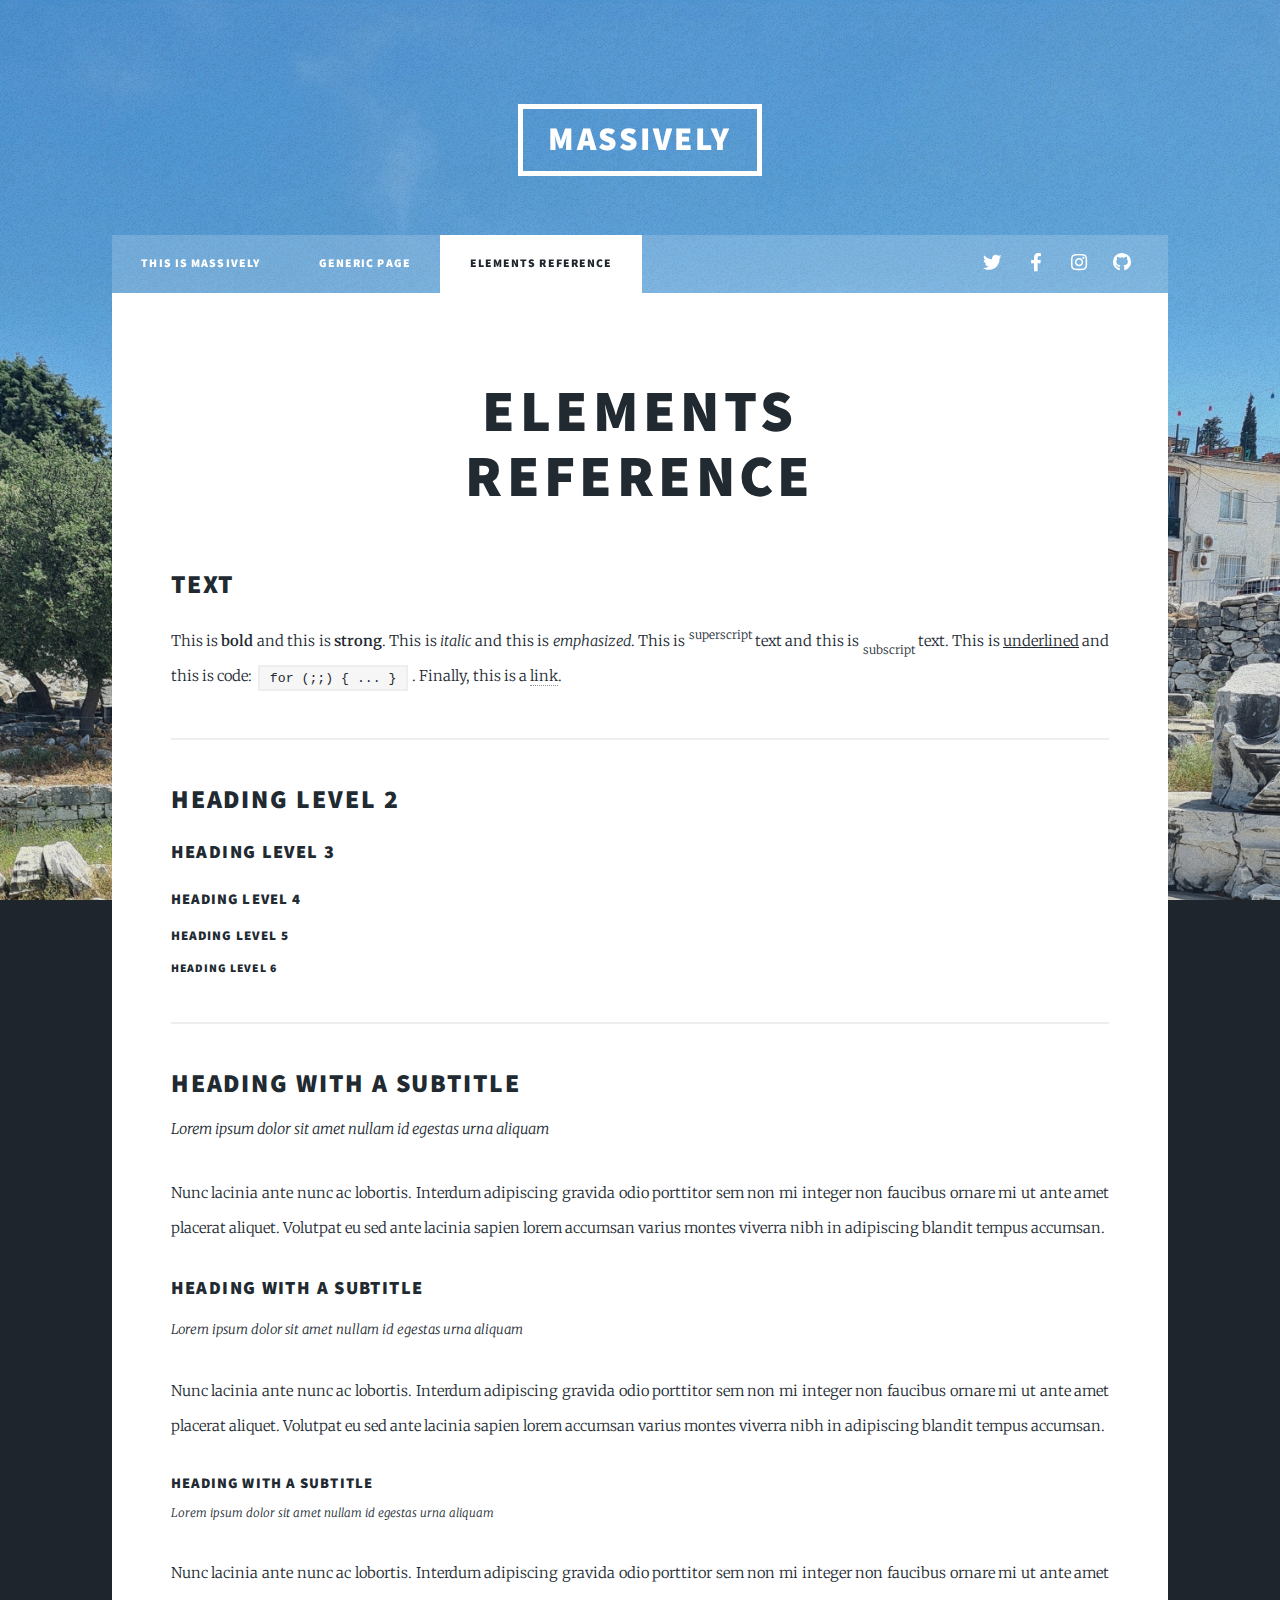
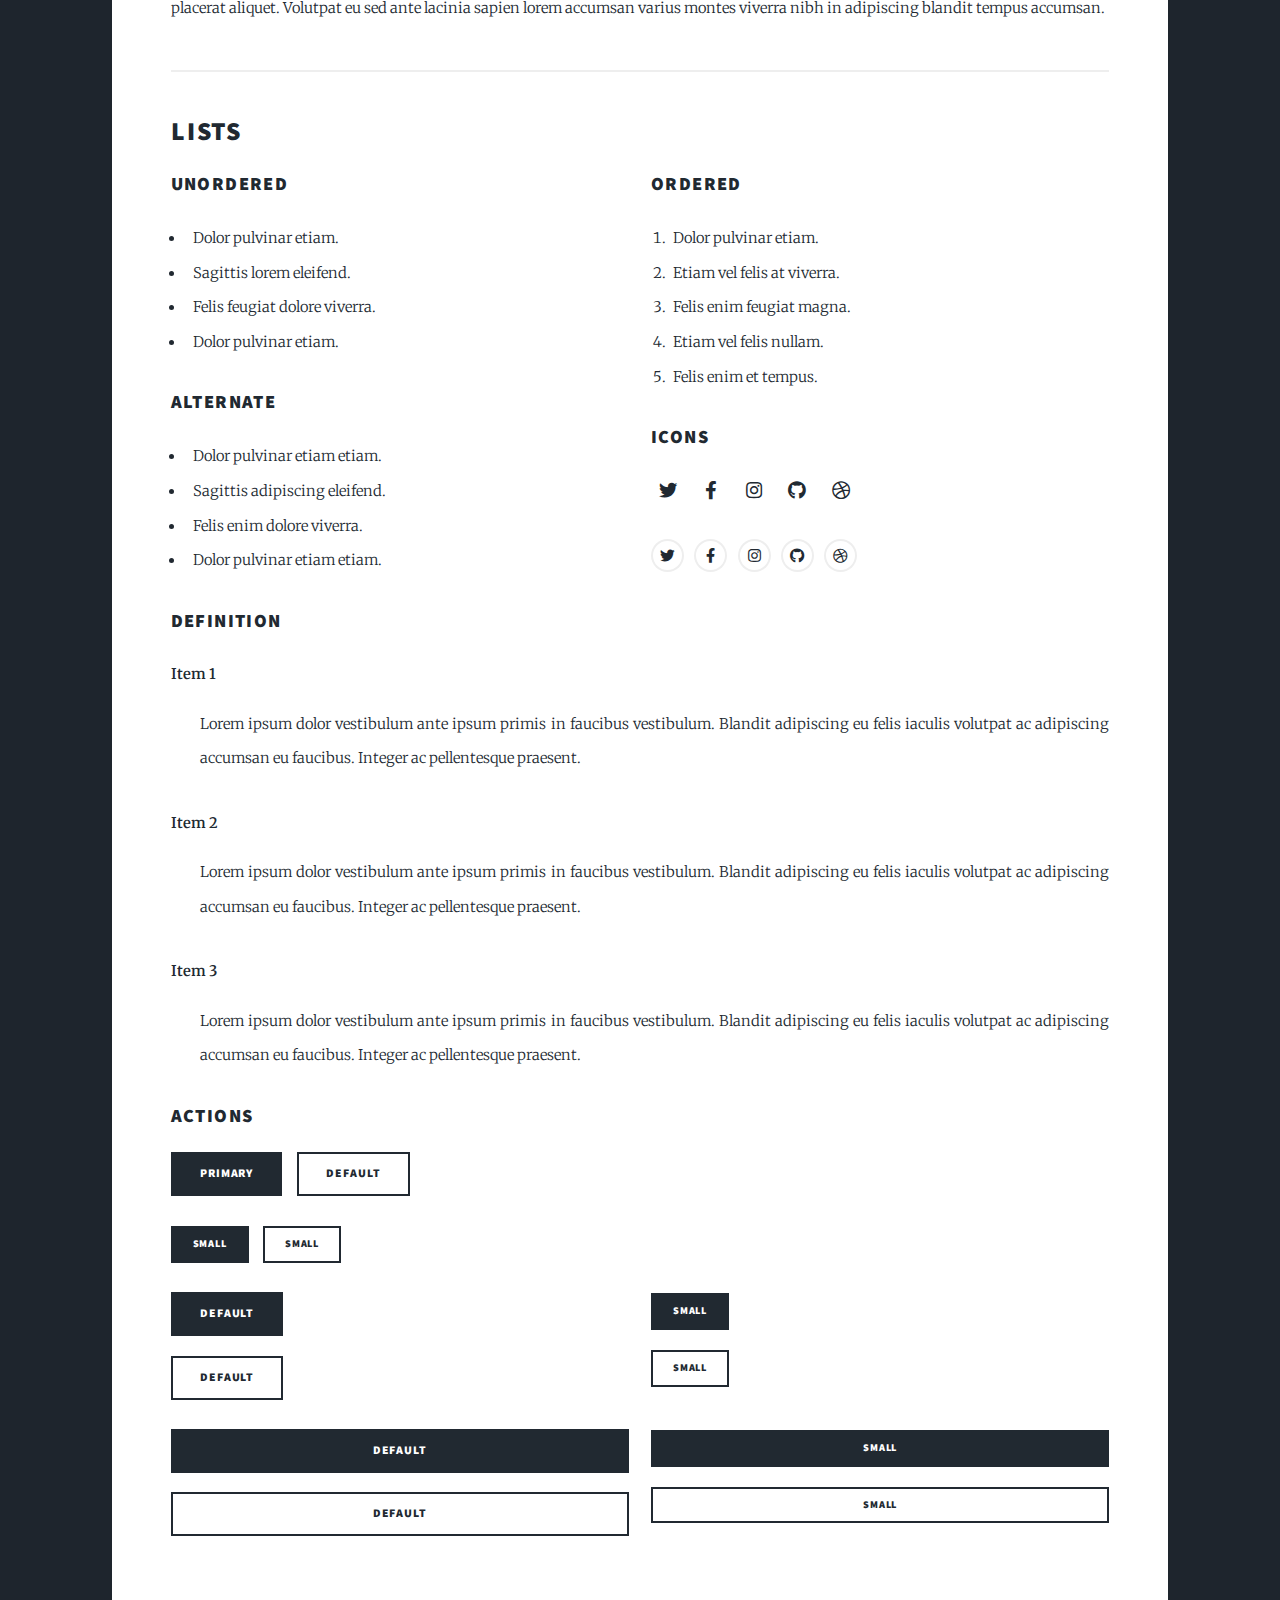
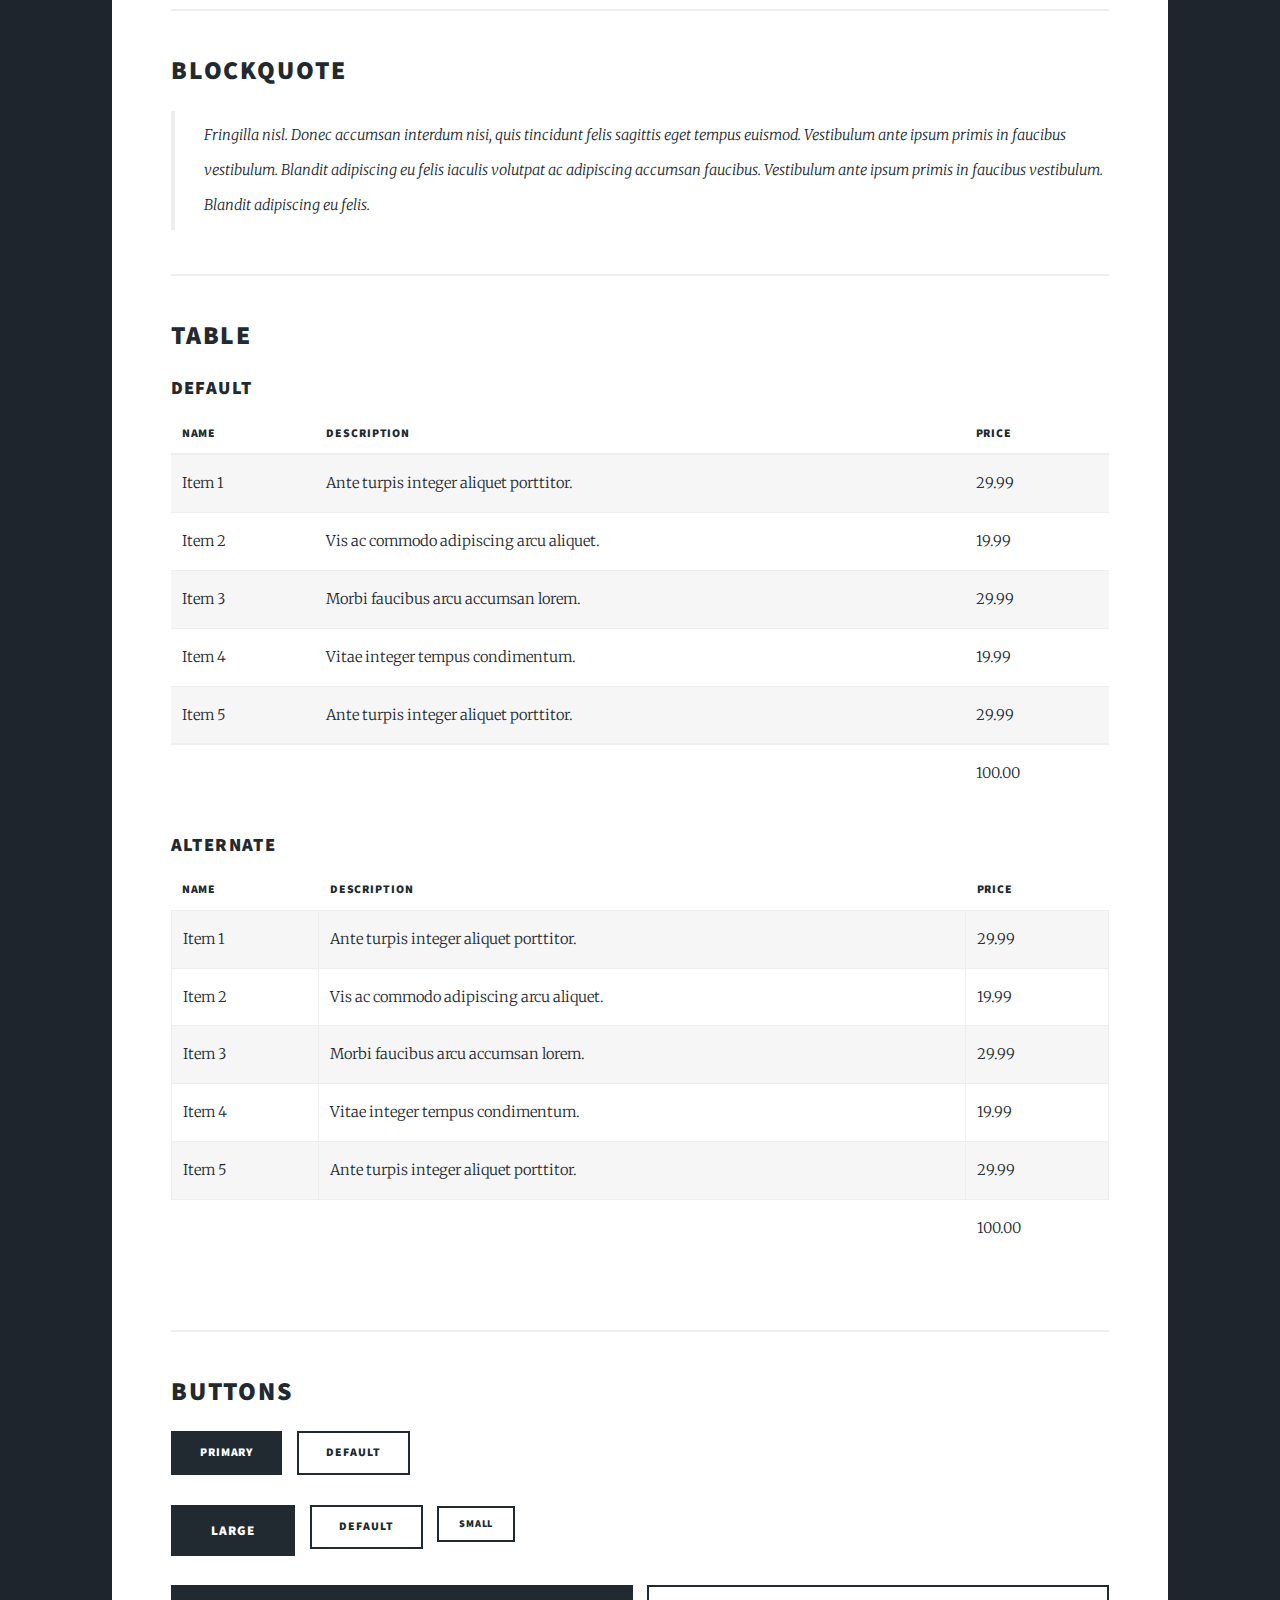
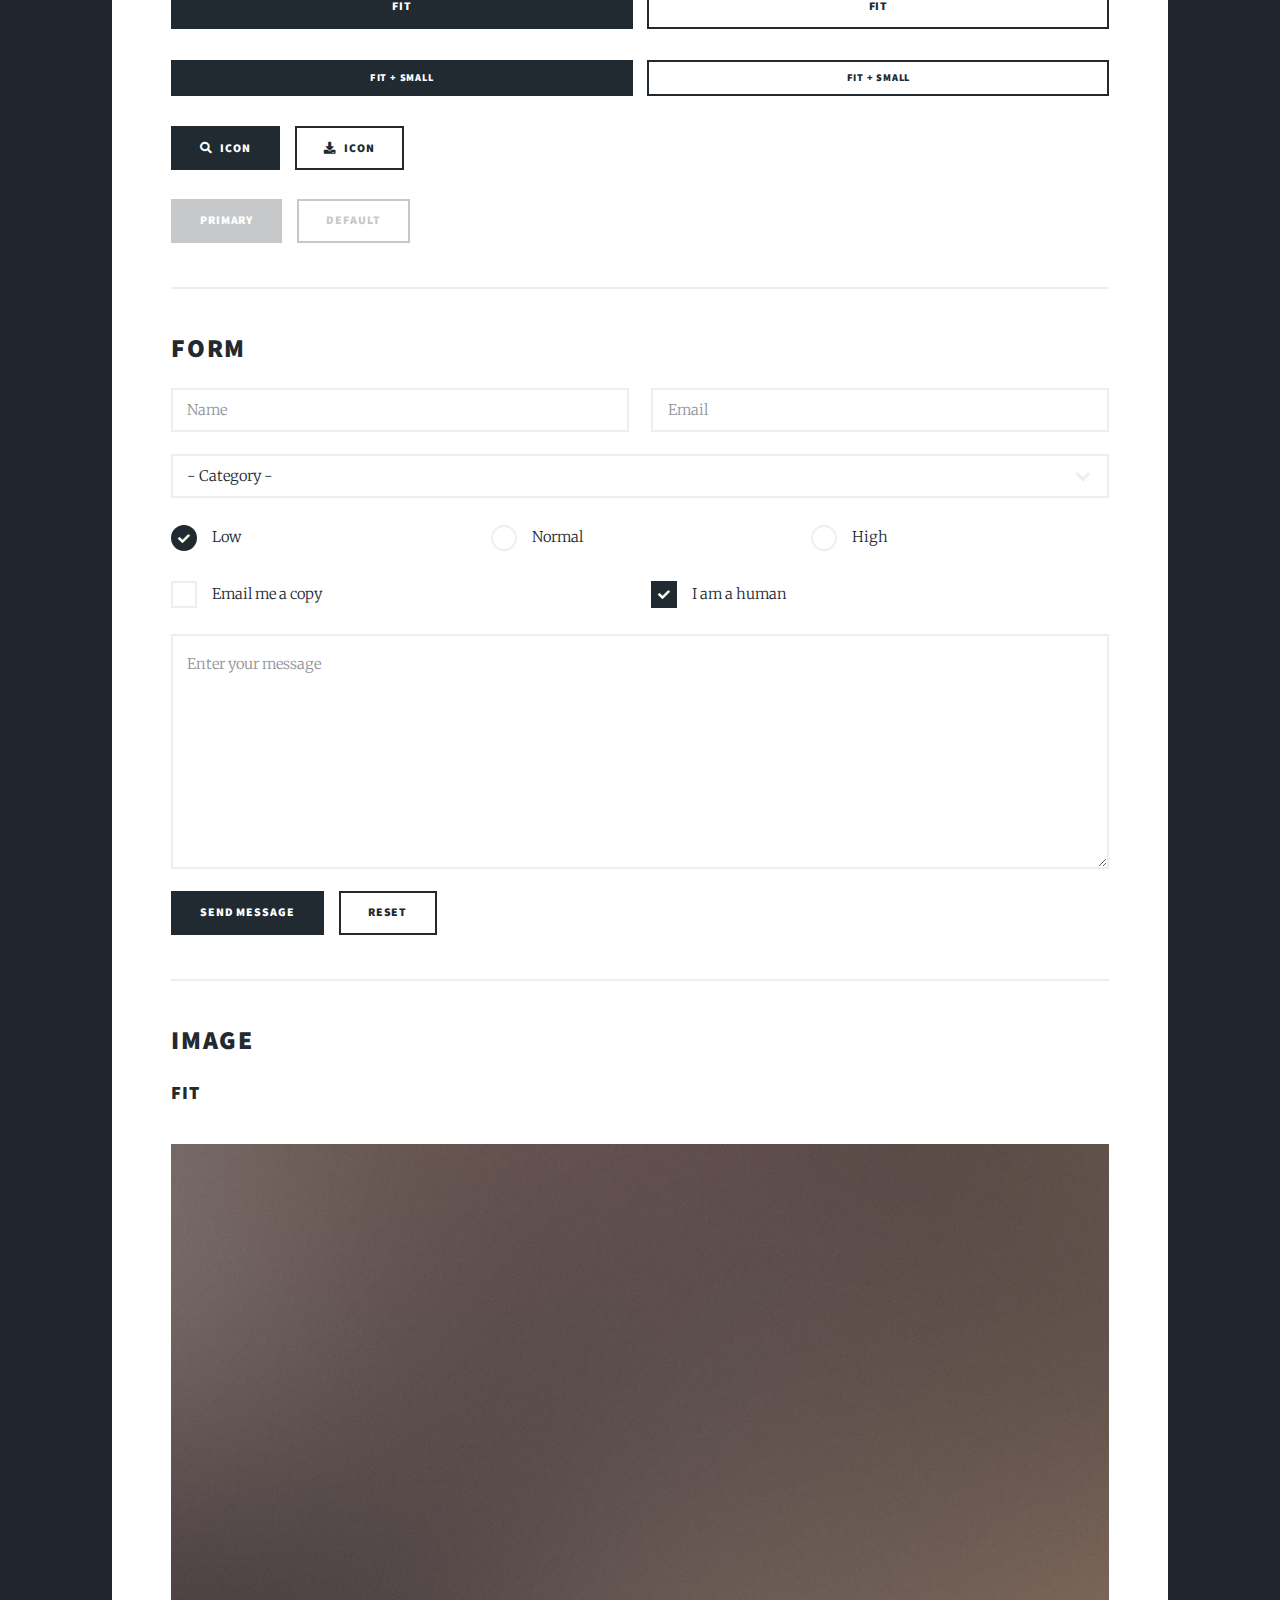
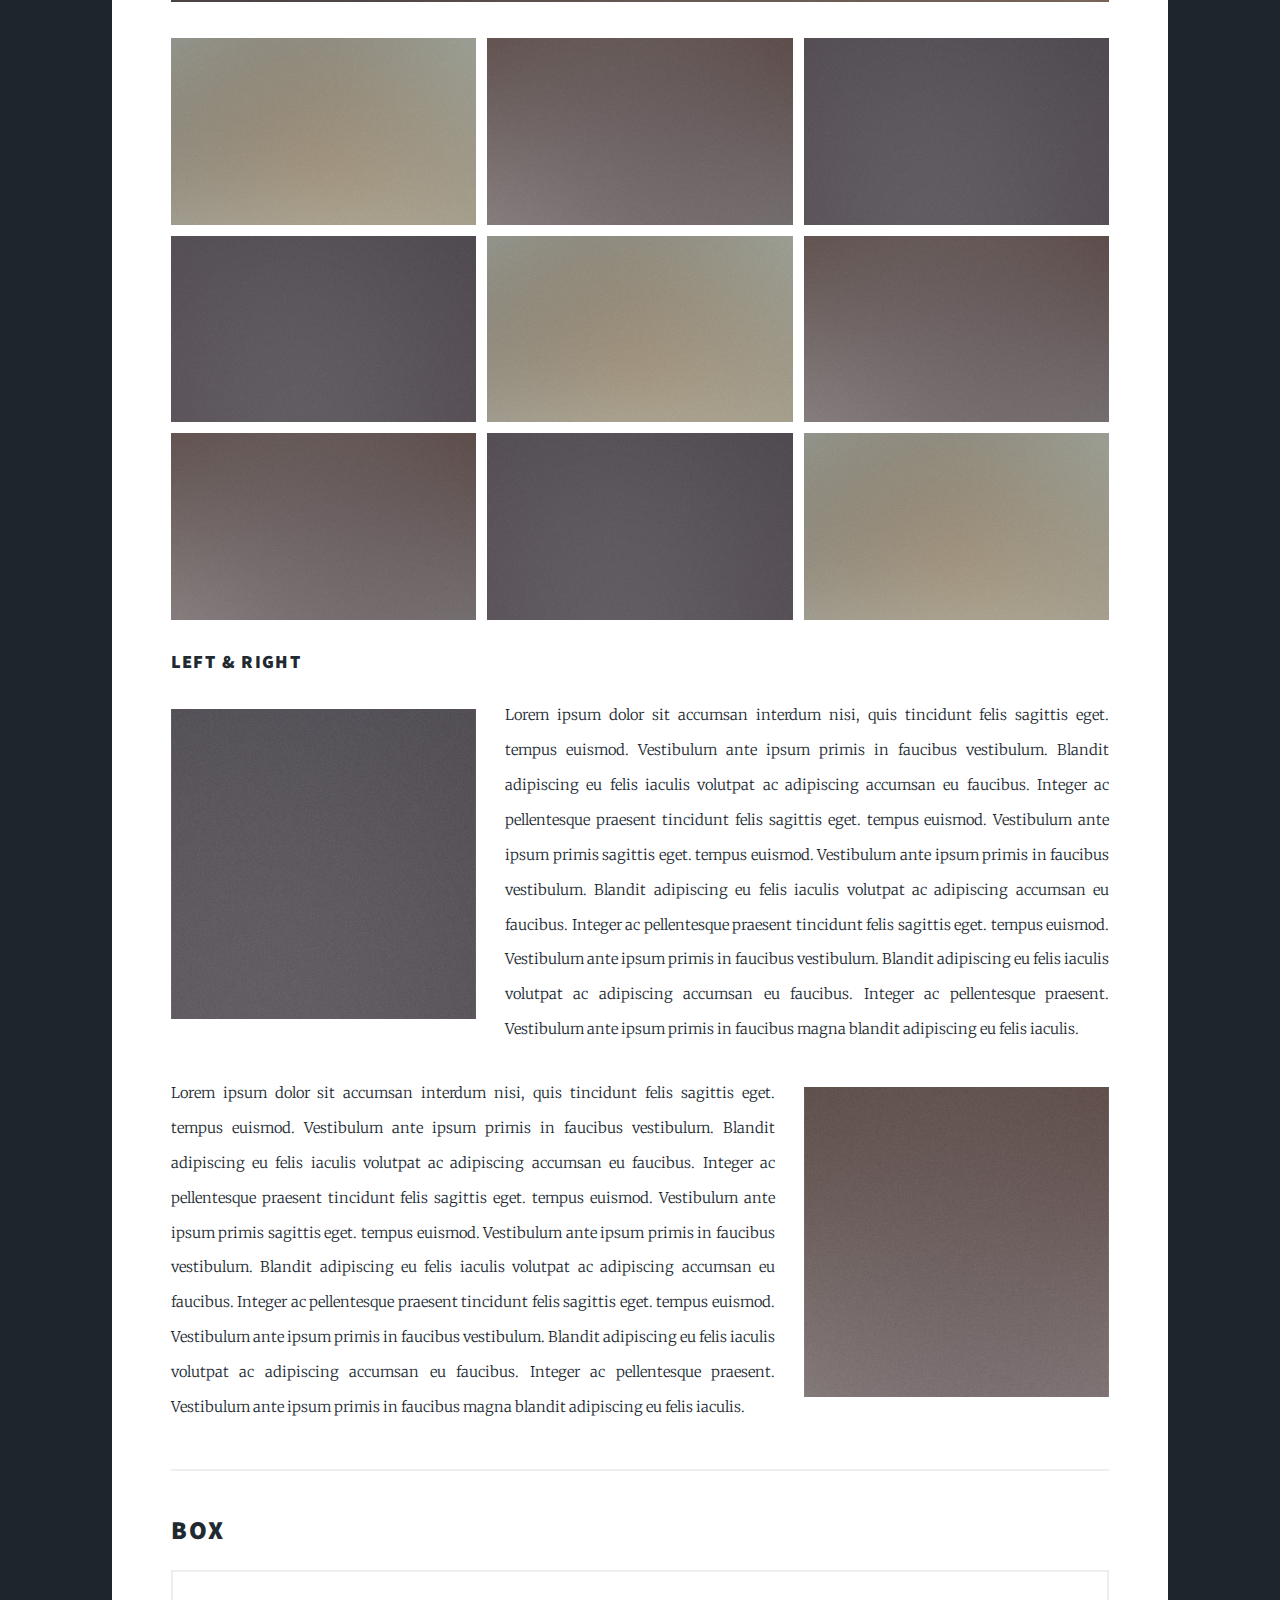
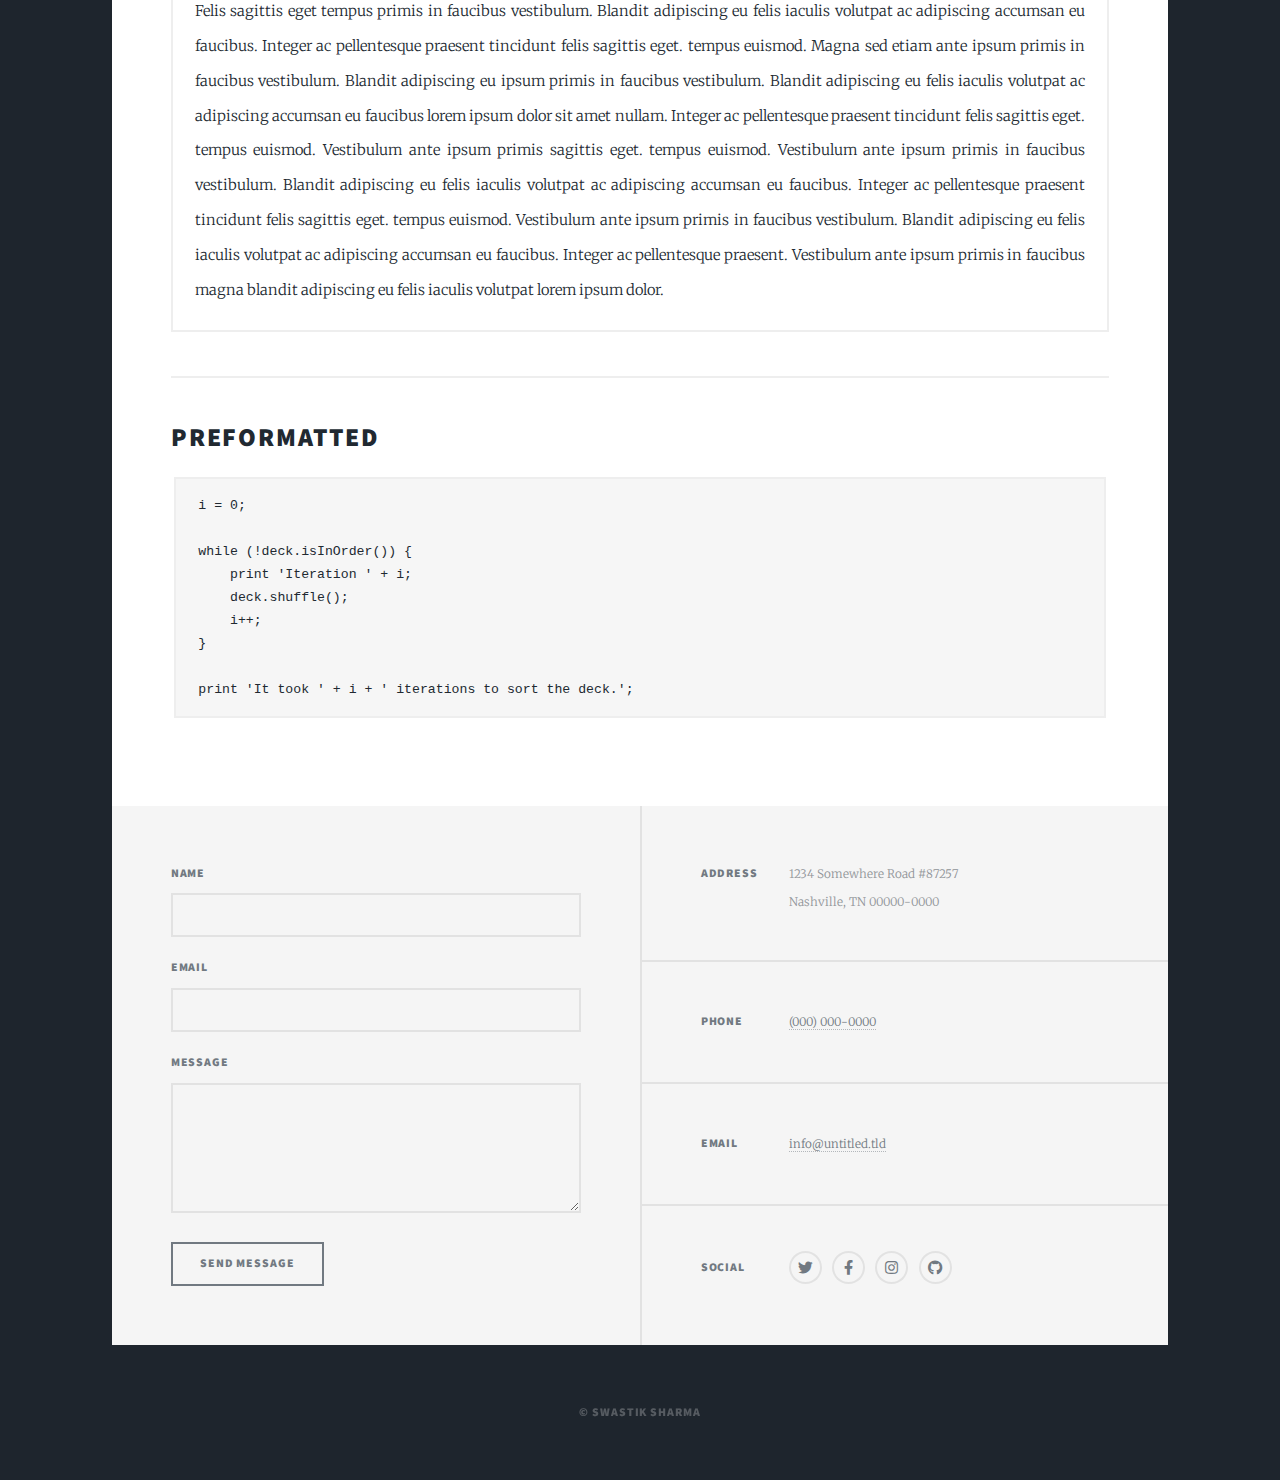
<file: elements.html>
<!DOCTYPE HTML>
<!--
	
-->
<html>
	<head>
		<title>Elements Reference - Massively by HTML5 UP</title>
		<meta charset="utf-8" />
		<meta name="viewport" content="width=device-width, initial-scale=1, user-scalable=no" />
		<link rel="stylesheet" href="assets/css/main.css" />
		<noscript><link rel="stylesheet" href="assets/css/noscript.css" /></noscript>
	</head>
	<body class="is-preload">

		<!-- Wrapper -->
			<div id="wrapper">

				<!-- Header -->
					<header id="header">
						<a href="index.html" class="logo">Massively</a>
					</header>

				<!-- Nav -->
					<nav id="nav">
						<ul class="links">
							<li><a href="index.html">This is Massively</a></li>
							<li><a href="generic.html">Generic Page</a></li>
							<li class="active"><a href="elements.html">Elements Reference</a></li>
						</ul>
						<ul class="icons">
							<li><a href="#" class="icon brands fa-twitter"><span class="label">Twitter</span></a></li>
							<li><a href="#" class="icon brands fa-facebook-f"><span class="label">Facebook</span></a></li>
							<li><a href="#" class="icon brands fa-instagram"><span class="label">Instagram</span></a></li>
							<li><a href="#" class="icon brands fa-github"><span class="label">GitHub</span></a></li>
						</ul>
					</nav>

				<!-- Main -->
					<div id="main">

						<!-- Post -->
							<section class="post">
								<header class="major">
									<h1>Elements<br />
									Reference</h1>
								</header>

								<!-- Text stuff -->
									<h2>Text</h2>
									<p>This is <b>bold</b> and this is <strong>strong</strong>. This is <i>italic</i> and this is <em>emphasized</em>.
									This is <sup>superscript</sup> text and this is <sub>subscript</sub> text.
									This is <u>underlined</u> and this is code: <code>for (;;) { ... }</code>.
									Finally, this is a <a href="#">link</a>.</p>
									<hr />
									<h2>Heading Level 2</h2>
									<h3>Heading Level 3</h3>
									<h4>Heading Level 4</h4>
									<h5>Heading Level 5</h5>
									<h6>Heading Level 6</h6>
									<hr />
									<header>
										<h2>Heading with a Subtitle</h2>
										<p>Lorem ipsum dolor sit amet nullam id egestas urna aliquam</p>
									</header>
									<p>Nunc lacinia ante nunc ac lobortis. Interdum adipiscing gravida odio porttitor sem non mi integer non faucibus ornare mi ut ante amet placerat aliquet. Volutpat eu sed ante lacinia sapien lorem accumsan varius montes viverra nibh in adipiscing blandit tempus accumsan.</p>
									<header>
										<h3>Heading with a Subtitle</h3>
										<p>Lorem ipsum dolor sit amet nullam id egestas urna aliquam</p>
									</header>
									<p>Nunc lacinia ante nunc ac lobortis. Interdum adipiscing gravida odio porttitor sem non mi integer non faucibus ornare mi ut ante amet placerat aliquet. Volutpat eu sed ante lacinia sapien lorem accumsan varius montes viverra nibh in adipiscing blandit tempus accumsan.</p>
									<header>
										<h4>Heading with a Subtitle</h4>
										<p>Lorem ipsum dolor sit amet nullam id egestas urna aliquam</p>
									</header>
									<p>Nunc lacinia ante nunc ac lobortis. Interdum adipiscing gravida odio porttitor sem non mi integer non faucibus ornare mi ut ante amet placerat aliquet. Volutpat eu sed ante lacinia sapien lorem accumsan varius montes viverra nibh in adipiscing blandit tempus accumsan.</p>

									<hr />

								<!-- Lists -->
									<h2>Lists</h2>
									<div class="row">
										<div class="col-6 col-12-small">

											<h3>Unordered</h3>
											<ul>
												<li>Dolor pulvinar etiam.</li>
												<li>Sagittis lorem eleifend.</li>
												<li>Felis feugiat dolore viverra.</li>
												<li>Dolor pulvinar etiam.</li>
											</ul>

											<h3>Alternate</h3>
											<ul class="alt">
												<li>Dolor pulvinar etiam etiam.</li>
												<li>Sagittis adipiscing eleifend.</li>
												<li>Felis enim dolore viverra.</li>
												<li>Dolor pulvinar etiam etiam.</li>
											</ul>

										</div>
										<div class="col-6 col-12-small">

											<h3>Ordered</h3>
											<ol>
												<li>Dolor pulvinar etiam.</li>
												<li>Etiam vel felis at viverra.</li>
												<li>Felis enim feugiat magna.</li>
												<li>Etiam vel felis nullam.</li>
												<li>Felis enim et tempus.</li>
											</ol>

											<h3>Icons</h3>
											<ul class="icons">
												<li><a href="#" class="icon brands fa-twitter"><span class="label">Twitter</span></a></li>
												<li><a href="#" class="icon brands fa-facebook-f"><span class="label">Facebook</span></a></li>
												<li><a href="#" class="icon brands fa-instagram"><span class="label">Instagram</span></a></li>
												<li><a href="#" class="icon brands fa-github"><span class="label">Github</span></a></li>
												<li><a href="#" class="icon brands fa-dribbble"><span class="label">Dribbble</span></a></li>
											</ul>
											<ul class="icons alt">
												<li><a href="#" class="icon brands alt fa-twitter"><span class="label">Twitter</span></a></li>
												<li><a href="#" class="icon brands alt fa-facebook-f"><span class="label">Facebook</span></a></li>
												<li><a href="#" class="icon brands alt fa-instagram"><span class="label">Instagram</span></a></li>
												<li><a href="#" class="icon brands alt fa-github"><span class="label">Github</span></a></li>
												<li><a href="#" class="icon brands alt fa-dribbble"><span class="label">Dribbble</span></a></li>
											</ul>

										</div>
									</div>
									<h3>Definition</h3>
									<dl>
										<dt>Item 1</dt>
										<dd>
											<p>Lorem ipsum dolor vestibulum ante ipsum primis in faucibus vestibulum. Blandit adipiscing eu felis iaculis volutpat ac adipiscing accumsan eu faucibus. Integer ac pellentesque praesent.</p>
										</dd>
										<dt>Item 2</dt>
										<dd>
											<p>Lorem ipsum dolor vestibulum ante ipsum primis in faucibus vestibulum. Blandit adipiscing eu felis iaculis volutpat ac adipiscing accumsan eu faucibus. Integer ac pellentesque praesent.</p>
										</dd>
										<dt>Item 3</dt>
										<dd>
											<p>Lorem ipsum dolor vestibulum ante ipsum primis in faucibus vestibulum. Blandit adipiscing eu felis iaculis volutpat ac adipiscing accumsan eu faucibus. Integer ac pellentesque praesent.</p>
										</dd>
									</dl>

									<h3>Actions</h3>
									<ul class="actions">
										<li><a href="#" class="button primary">Primary</a></li>
										<li><a href="#" class="button">Default</a></li>
									</ul>
									<ul class="actions small">
										<li><a href="#" class="button primary small">Small</a></li>
										<li><a href="#" class="button small">Small</a></li>
									</ul>
									<div class="row">
										<div class="col-6 col-12-small">
											<ul class="actions stacked">
												<li><a href="#" class="button primary">Default</a></li>
												<li><a href="#" class="button">Default</a></li>
											</ul>
										</div>
										<div class="col-6 col-12-small">
											<ul class="actions stacked">
												<li><a href="#" class="button primary small">Small</a></li>
												<li><a href="#" class="button small">Small</a></li>
											</ul>
										</div>
									</div>
									<div class="row">
										<div class="col-6 col-12-small">
											<ul class="actions stacked">
												<li><a href="#" class="button primary fit">Default</a></li>
												<li><a href="#" class="button fit">Default</a></li>
											</ul>
										</div>
										<div class="col-6 col-12-small">
											<ul class="actions stacked">
												<li><a href="#" class="button primary small fit">Small</a></li>
												<li><a href="#" class="button small fit">Small</a></li>
											</ul>
										</div>
									</div>

									<hr />

								<!-- Blockquote -->
									<h2>Blockquote</h2>
									<blockquote>Fringilla nisl. Donec accumsan interdum nisi, quis tincidunt felis sagittis eget tempus euismod. Vestibulum ante ipsum primis in faucibus vestibulum. Blandit adipiscing eu felis iaculis volutpat ac adipiscing accumsan faucibus. Vestibulum ante ipsum primis in faucibus vestibulum. Blandit adipiscing eu felis.</blockquote>

									<hr />

								<!-- Table -->
									<h2>Table</h2>

									<h3>Default</h3>
									<div class="table-wrapper">
										<table>
											<thead>
												<tr>
													<th>Name</th>
													<th>Description</th>
													<th>Price</th>
												</tr>
											</thead>
											<tbody>
												<tr>
													<td>Item 1</td>
													<td>Ante turpis integer aliquet porttitor.</td>
													<td>29.99</td>
												</tr>
												<tr>
													<td>Item 2</td>
													<td>Vis ac commodo adipiscing arcu aliquet.</td>
													<td>19.99</td>
												</tr>
												<tr>
													<td>Item 3</td>
													<td> Morbi faucibus arcu accumsan lorem.</td>
													<td>29.99</td>
												</tr>
												<tr>
													<td>Item 4</td>
													<td>Vitae integer tempus condimentum.</td>
													<td>19.99</td>
												</tr>
												<tr>
													<td>Item 5</td>
													<td>Ante turpis integer aliquet porttitor.</td>
													<td>29.99</td>
												</tr>
											</tbody>
											<tfoot>
												<tr>
													<td colspan="2"></td>
													<td>100.00</td>
												</tr>
											</tfoot>
										</table>
									</div>

									<h3>Alternate</h3>
									<div class="table-wrapper">
										<table class="alt">
											<thead>
												<tr>
													<th>Name</th>
													<th>Description</th>
													<th>Price</th>
												</tr>
											</thead>
											<tbody>
												<tr>
													<td>Item 1</td>
													<td>Ante turpis integer aliquet porttitor.</td>
													<td>29.99</td>
												</tr>
												<tr>
													<td>Item 2</td>
													<td>Vis ac commodo adipiscing arcu aliquet.</td>
													<td>19.99</td>
												</tr>
												<tr>
													<td>Item 3</td>
													<td> Morbi faucibus arcu accumsan lorem.</td>
													<td>29.99</td>
												</tr>
												<tr>
													<td>Item 4</td>
													<td>Vitae integer tempus condimentum.</td>
													<td>19.99</td>
												</tr>
												<tr>
													<td>Item 5</td>
													<td>Ante turpis integer aliquet porttitor.</td>
													<td>29.99</td>
												</tr>
											</tbody>
											<tfoot>
												<tr>
													<td colspan="2"></td>
													<td>100.00</td>
												</tr>
											</tfoot>
										</table>
									</div>

									<hr />

								<!-- Buttons -->
									<h2>Buttons</h2>
									<ul class="actions">
										<li><a href="#" class="button primary">Primary</a></li>
										<li><a href="#" class="button">Default</a></li>
									</ul>
									<ul class="actions">
										<li><a href="#" class="button primary large">Large</a></li>
										<li><a href="#" class="button">Default</a></li>
										<li><a href="#" class="button small">Small</a></li>
									</ul>
									<ul class="actions fit">
										<li><a href="#" class="button primary fit">Fit</a></li>
										<li><a href="#" class="button fit">Fit</a></li>
									</ul>
									<ul class="actions fit small">
										<li><a href="#" class="button primary fit small">Fit + Small</a></li>
										<li><a href="#" class="button fit small">Fit + Small</a></li>
									</ul>
									<ul class="actions">
										<li><a href="#" class="button primary icon solid fa-search">Icon</a></li>
										<li><a href="#" class="button icon solid fa-download">Icon</a></li>
									</ul>
									<ul class="actions">
										<li><span class="button primary disabled">Primary</span></li>
										<li><span class="button disabled">Default</span></li>
									</ul>

									<hr />

								<!-- Form -->
									<h2>Form</h2>

									<form method="post" action="#">
										<div class="row gtr-uniform">
											<div class="col-6 col-12-xsmall">
												<input type="text" name="demo-name" id="demo-name" value="" placeholder="Name" />
											</div>
											<div class="col-6 col-12-xsmall">
												<input type="email" name="demo-email" id="demo-email" value="" placeholder="Email" />
											</div>
											<!-- Break -->
											<div class="col-12">
												<select name="demo-category" id="demo-category">
													<option value="">- Category -</option>
													<option value="1">Manufacturing</option>
													<option value="1">Shipping</option>
													<option value="1">Administration</option>
													<option value="1">Human Resources</option>
												</select>
											</div>
											<!-- Break -->
											<div class="col-4 col-12-small">
												<input type="radio" id="demo-priority-low" name="demo-priority" checked>
												<label for="demo-priority-low">Low</label>
											</div>
											<div class="col-4 col-12-small">
												<input type="radio" id="demo-priority-normal" name="demo-priority">
												<label for="demo-priority-normal">Normal</label>
											</div>
											<div class="col-4 col-12-small">
												<input type="radio" id="demo-priority-high" name="demo-priority">
												<label for="demo-priority-high">High</label>
											</div>
											<!-- Break -->
											<div class="col-6 col-12-small">
												<input type="checkbox" id="demo-copy" name="demo-copy">
												<label for="demo-copy">Email me a copy</label>
											</div>
											<div class="col-6 col-12-small">
												<input type="checkbox" id="demo-human" name="demo-human" checked>
												<label for="demo-human">I am a human</label>
											</div>
											<!-- Break -->
											<div class="col-12">
												<textarea name="demo-message" id="demo-message" placeholder="Enter your message" rows="6"></textarea>
											</div>
											<!-- Break -->
											<div class="col-12">
												<ul class="actions">
													<li><input type="submit" value="Send Message" class="primary" /></li>
													<li><input type="reset" value="Reset" /></li>
												</ul>
											</div>
										</div>
									</form>

									<hr />

								<!-- Image -->
									<h2>Image</h2>

									<h3>Fit</h3>
									<span class="image fit"><img src="images/pic01.jpg" alt="" /></span>
									<div class="box alt">
										<div class="row gtr-50 gtr-uniform">
											<div class="col-4"><span class="image fit"><img src="images/pic02.jpg" alt="" /></span></div>
											<div class="col-4"><span class="image fit"><img src="images/pic03.jpg" alt="" /></span></div>
											<div class="col-4"><span class="image fit"><img src="images/pic04.jpg" alt="" /></span></div>
											<!-- Break -->
											<div class="col-4"><span class="image fit"><img src="images/pic04.jpg" alt="" /></span></div>
											<div class="col-4"><span class="image fit"><img src="images/pic02.jpg" alt="" /></span></div>
											<div class="col-4"><span class="image fit"><img src="images/pic03.jpg" alt="" /></span></div>
											<!-- Break -->
											<div class="col-4"><span class="image fit"><img src="images/pic03.jpg" alt="" /></span></div>
											<div class="col-4"><span class="image fit"><img src="images/pic04.jpg" alt="" /></span></div>
											<div class="col-4"><span class="image fit"><img src="images/pic02.jpg" alt="" /></span></div>
										</div>
									</div>

									<h3>Left &amp; Right</h3>
									<p><span class="image left"><img src="images/pic08.jpg" alt="" /></span>Lorem ipsum dolor sit accumsan interdum nisi, quis tincidunt felis sagittis eget. tempus euismod. Vestibulum ante ipsum primis in faucibus vestibulum. Blandit adipiscing eu felis iaculis volutpat ac adipiscing accumsan eu faucibus. Integer ac pellentesque praesent tincidunt felis sagittis eget. tempus euismod. Vestibulum ante ipsum primis sagittis eget. tempus euismod. Vestibulum ante ipsum primis in faucibus vestibulum. Blandit adipiscing eu felis iaculis volutpat ac adipiscing accumsan eu faucibus. Integer ac pellentesque praesent tincidunt felis sagittis eget. tempus euismod. Vestibulum ante ipsum primis in faucibus vestibulum. Blandit adipiscing eu felis iaculis volutpat ac adipiscing accumsan eu faucibus. Integer ac pellentesque praesent. Vestibulum ante ipsum primis in faucibus magna blandit adipiscing eu felis iaculis.</p>
									<p><span class="image right"><img src="images/pic09.jpg" alt="" /></span>Lorem ipsum dolor sit accumsan interdum nisi, quis tincidunt felis sagittis eget. tempus euismod. Vestibulum ante ipsum primis in faucibus vestibulum. Blandit adipiscing eu felis iaculis volutpat ac adipiscing accumsan eu faucibus. Integer ac pellentesque praesent tincidunt felis sagittis eget. tempus euismod. Vestibulum ante ipsum primis sagittis eget. tempus euismod. Vestibulum ante ipsum primis in faucibus vestibulum. Blandit adipiscing eu felis iaculis volutpat ac adipiscing accumsan eu faucibus. Integer ac pellentesque praesent tincidunt felis sagittis eget. tempus euismod. Vestibulum ante ipsum primis in faucibus vestibulum. Blandit adipiscing eu felis iaculis volutpat ac adipiscing accumsan eu faucibus. Integer ac pellentesque praesent. Vestibulum ante ipsum primis in faucibus magna blandit adipiscing eu felis iaculis.</p>

									<hr />

								<!-- Box -->
									<h2>Box</h2>
									<div class="box">
										<p>Felis sagittis eget tempus primis in faucibus vestibulum. Blandit adipiscing eu felis iaculis volutpat ac adipiscing accumsan eu faucibus. Integer ac pellentesque praesent tincidunt felis sagittis eget. tempus euismod. Magna sed etiam ante ipsum primis in faucibus vestibulum. Blandit adipiscing eu ipsum primis in faucibus vestibulum. Blandit adipiscing eu felis iaculis volutpat ac adipiscing accumsan eu faucibus lorem ipsum dolor sit amet nullam. Integer ac pellentesque praesent tincidunt felis sagittis eget. tempus euismod. Vestibulum ante ipsum primis sagittis eget. tempus euismod. Vestibulum ante ipsum primis in faucibus vestibulum. Blandit adipiscing eu felis iaculis volutpat ac adipiscing accumsan eu faucibus. Integer ac pellentesque praesent tincidunt felis sagittis eget. tempus euismod. Vestibulum ante ipsum primis in faucibus vestibulum. Blandit adipiscing eu felis iaculis volutpat ac adipiscing accumsan eu faucibus. Integer ac pellentesque praesent. Vestibulum ante ipsum primis in faucibus magna blandit adipiscing eu felis iaculis volutpat lorem ipsum dolor.</p>
									</div>

									<hr />

								<!-- Preformatted Code -->
									<h2>Preformatted</h2>
									<pre><code>i = 0;

while (!deck.isInOrder()) {
    print 'Iteration ' + i;
    deck.shuffle();
    i++;
}

print 'It took ' + i + ' iterations to sort the deck.';
</code></pre>

							</section>

					</div>

				<!-- Footer -->
					<footer id="footer">
						<section>
							<form method="post" action="#">
								<div class="fields">
									<div class="field">
										<label for="name">Name</label>
										<input type="text" name="name" id="name" />
									</div>
									<div class="field">
										<label for="email">Email</label>
										<input type="text" name="email" id="email" />
									</div>
									<div class="field">
										<label for="message">Message</label>
										<textarea name="message" id="message" rows="3"></textarea>
									</div>
								</div>
								<ul class="actions">
									<li><input type="submit" value="Send Message" /></li>
								</ul>
							</form>
						</section>
						<section class="split contact">
							<section class="alt">
								<h3>Address</h3>
								<p>1234 Somewhere Road #87257<br />
								Nashville, TN 00000-0000</p>
							</section>
							<section>
								<h3>Phone</h3>
								<p><a href="#">(000) 000-0000</a></p>
							</section>
							<section>
								<h3>Email</h3>
								<p><a href="#">info@untitled.tld</a></p>
							</section>
							<section>
								<h3>Social</h3>
								<ul class="icons alt">
									<li><a href="#" class="icon brands alt fa-twitter"><span class="label">Twitter</span></a></li>
									<li><a href="#" class="icon brands alt fa-facebook-f"><span class="label">Facebook</span></a></li>
									<li><a href="#" class="icon brands alt fa-instagram"><span class="label">Instagram</span></a></li>
									<li><a href="#" class="icon brands alt fa-github"><span class="label">GitHub</span></a></li>
								</ul>
							</section>
						</section>
					</footer>

				<!-- Copyright -->
					<div id="copyright">
						<ul><li>&copy; Swastik Sharma</li></ul>
					</div>

			</div>

		<!-- Scripts -->
			<script src="assets/js/jquery.min.js"></script>
			<script src="assets/js/jquery.scrollex.min.js"></script>
			<script src="assets/js/jquery.scrolly.min.js"></script>
			<script src="assets/js/browser.min.js"></script>
			<script src="assets/js/breakpoints.min.js"></script>
			<script src="assets/js/util.js"></script>
			<script src="assets/js/main.js"></script>

	</body>
</html>
</file>
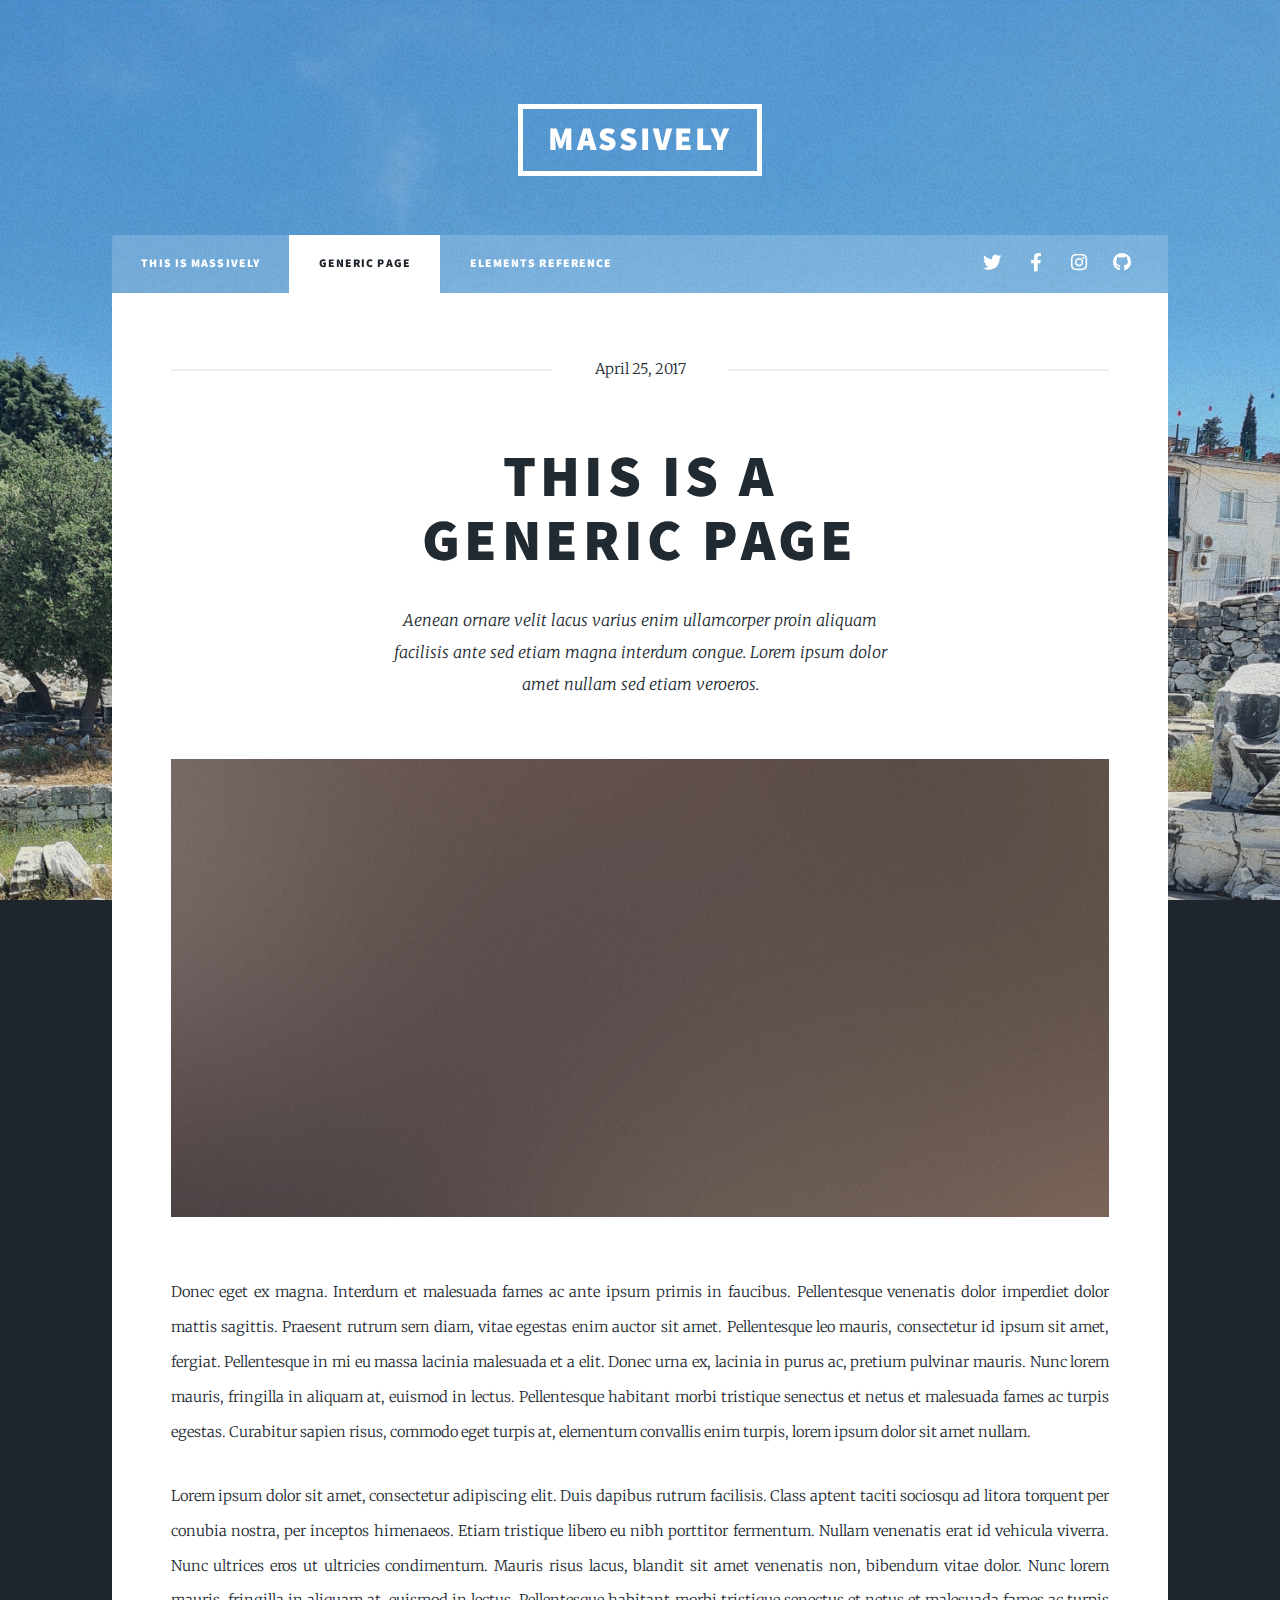
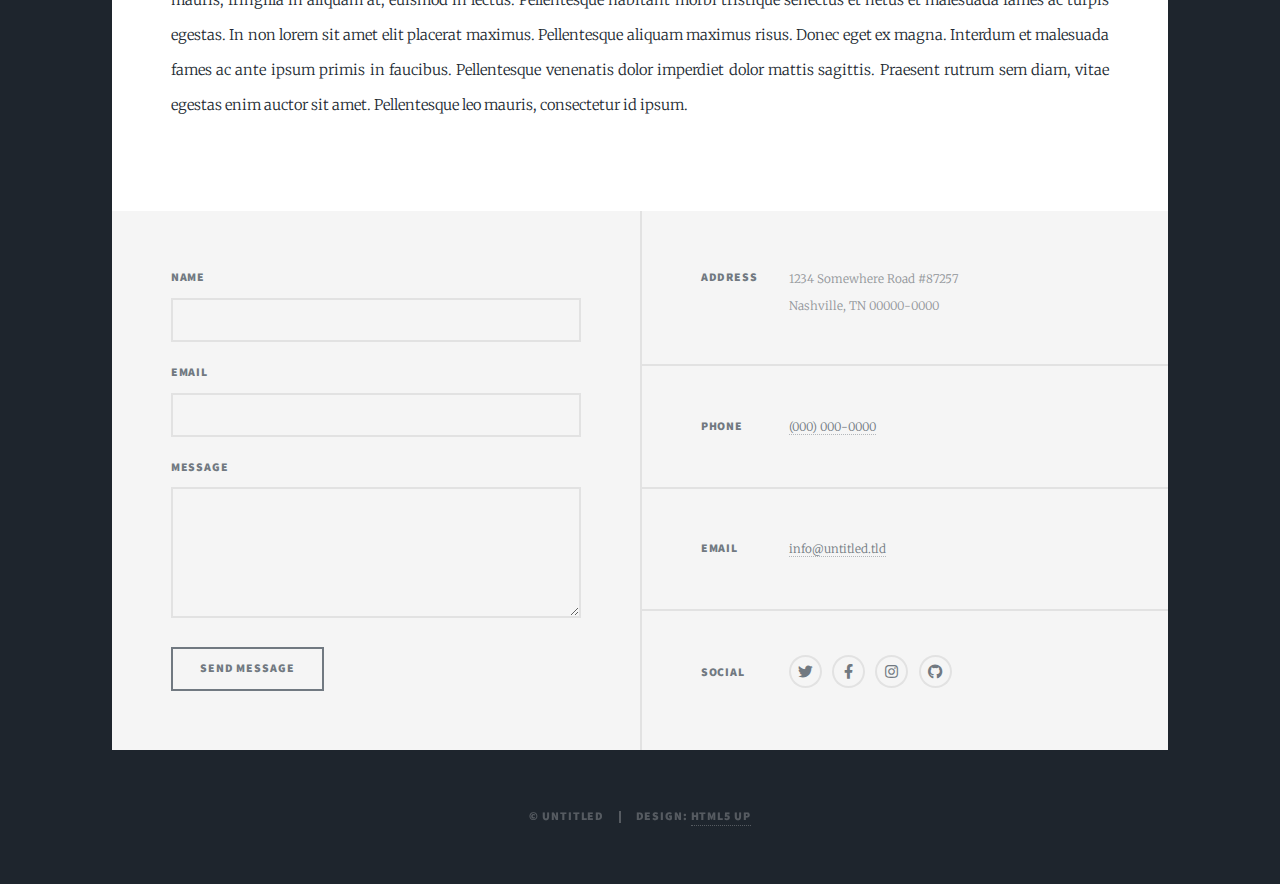
<file: generic.html>
<!DOCTYPE HTML>
<!--
	Massively by HTML5 UP
	html5up.net | @ajlkn
	Free for personal and commercial use under the CCA 3.0 license (html5up.net/license)
-->
<html>
	<head>
		<title>Generic Page - Massively by HTML5 UP</title>
		<meta charset="utf-8" />
		<meta name="viewport" content="width=device-width, initial-scale=1, user-scalable=no" />
		<link rel="stylesheet" href="assets/css/main.css" />
		<noscript><link rel="stylesheet" href="assets/css/noscript.css" /></noscript>
	</head>
	<body class="is-preload">

		<!-- Wrapper -->
			<div id="wrapper">

				<!-- Header -->
					<header id="header">
						<a href="index.html" class="logo">Massively</a>
					</header>

				<!-- Nav -->
					<nav id="nav">
						<ul class="links">
							<li><a href="index.html">This is Massively</a></li>
							<li class="active"><a href="generic.html">Generic Page</a></li>
							<li><a href="elements.html">Elements Reference</a></li>
						</ul>
						<ul class="icons">
							<li><a href="#" class="icon brands fa-twitter"><span class="label">Twitter</span></a></li>
							<li><a href="#" class="icon brands fa-facebook-f"><span class="label">Facebook</span></a></li>
							<li><a href="#" class="icon brands fa-instagram"><span class="label">Instagram</span></a></li>
							<li><a href="#" class="icon brands fa-github"><span class="label">GitHub</span></a></li>
						</ul>
					</nav>

				<!-- Main -->
					<div id="main">

						<!-- Post -->
							<section class="post">
								<header class="major">
									<span class="date">April 25, 2017</span>
									<h1>This is a<br />
									Generic Page</h1>
									<p>Aenean ornare velit lacus varius enim ullamcorper proin aliquam<br />
									facilisis ante sed etiam magna interdum congue. Lorem ipsum dolor<br />
									amet nullam sed etiam veroeros.</p>
								</header>
								<div class="image main"><img src="images/pic01.jpg" alt="" /></div>
								<p>Donec eget ex magna. Interdum et malesuada fames ac ante ipsum primis in faucibus. Pellentesque venenatis dolor imperdiet dolor mattis sagittis. Praesent rutrum sem diam, vitae egestas enim auctor sit amet. Pellentesque leo mauris, consectetur id ipsum sit amet, fergiat. Pellentesque in mi eu massa lacinia malesuada et a elit. Donec urna ex, lacinia in purus ac, pretium pulvinar mauris. Nunc lorem mauris, fringilla in aliquam at, euismod in lectus. Pellentesque habitant morbi tristique senectus et netus et malesuada fames ac turpis egestas. Curabitur sapien risus, commodo eget turpis at, elementum convallis enim turpis, lorem ipsum dolor sit amet nullam.</p>
								<p>Lorem ipsum dolor sit amet, consectetur adipiscing elit. Duis dapibus rutrum facilisis. Class aptent taciti sociosqu ad litora torquent per conubia nostra, per inceptos himenaeos. Etiam tristique libero eu nibh porttitor fermentum. Nullam venenatis erat id vehicula viverra. Nunc ultrices eros ut ultricies condimentum. Mauris risus lacus, blandit sit amet venenatis non, bibendum vitae dolor. Nunc lorem mauris, fringilla in aliquam at, euismod in lectus. Pellentesque habitant morbi tristique senectus et netus et malesuada fames ac turpis egestas. In non lorem sit amet elit placerat maximus. Pellentesque aliquam maximus risus. Donec eget ex magna. Interdum et malesuada fames ac ante ipsum primis in faucibus. Pellentesque venenatis dolor imperdiet dolor mattis sagittis. Praesent rutrum sem diam, vitae egestas enim auctor sit amet. Pellentesque leo mauris, consectetur id ipsum.</p>
							</section>

					</div>

				<!-- Footer -->
					<footer id="footer">
						<section>
							<form method="post" action="#">
								<div class="fields">
									<div class="field">
										<label for="name">Name</label>
										<input type="text" name="name" id="name" />
									</div>
									<div class="field">
										<label for="email">Email</label>
										<input type="text" name="email" id="email" />
									</div>
									<div class="field">
										<label for="message">Message</label>
										<textarea name="message" id="message" rows="3"></textarea>
									</div>
								</div>
								<ul class="actions">
									<li><input type="submit" value="Send Message" /></li>
								</ul>
							</form>
						</section>
						<section class="split contact">
							<section class="alt">
								<h3>Address</h3>
								<p>1234 Somewhere Road #87257<br />
								Nashville, TN 00000-0000</p>
							</section>
							<section>
								<h3>Phone</h3>
								<p><a href="#">(000) 000-0000</a></p>
							</section>
							<section>
								<h3>Email</h3>
								<p><a href="#">info@untitled.tld</a></p>
							</section>
							<section>
								<h3>Social</h3>
								<ul class="icons alt">
									<li><a href="#" class="icon brands alt fa-twitter"><span class="label">Twitter</span></a></li>
									<li><a href="#" class="icon brands alt fa-facebook-f"><span class="label">Facebook</span></a></li>
									<li><a href="#" class="icon brands alt fa-instagram"><span class="label">Instagram</span></a></li>
									<li><a href="#" class="icon brands alt fa-github"><span class="label">GitHub</span></a></li>
								</ul>
							</section>
						</section>
					</footer>

				<!-- Copyright -->
					<div id="copyright">
						<ul><li>&copy; Untitled</li><li>Design: <a href="https://html5up.net">HTML5 UP</a></li></ul>
					</div>

			</div>

		<!-- Scripts -->
			<script src="assets/js/jquery.min.js"></script>
			<script src="assets/js/jquery.scrollex.min.js"></script>
			<script src="assets/js/jquery.scrolly.min.js"></script>
			<script src="assets/js/browser.min.js"></script>
			<script src="assets/js/breakpoints.min.js"></script>
			<script src="assets/js/util.js"></script>
			<script src="assets/js/main.js"></script>

	</body>
</html>
</file>
<file: assets/css/main.css>
@import url(fontawesome-all.min.css);
@import url("https://fonts.googleapis.com/css?family=Merriweather:300,700,300italic,700italic|Source+Sans+Pro:900");



html, body, div, span, applet, object,
iframe, h1, h2, h3, h4, h5, h6, p, blockquote,
pre, a, abbr, acronym, address, big, cite,
code, del, dfn, em, img, ins, kbd, q, s, samp,
small, strike, strong, sub, sup, tt, var, b,
u, i, center, dl, dt, dd, ol, ul, li, fieldset,
form, label, legend, table, caption, tbody,
tfoot, thead, tr, th, td, article, aside,
canvas, details, embed, figure, figcaption,
footer, header, hgroup, menu, nav, output, ruby,
section, summary, time, mark, audio, video {
	margin: 0;
	padding: 0;
	border: 0;
	font-size: 100%;
	font: inherit;
	vertical-align: baseline;}

article, aside, details, figcaption, figure,
footer, header, hgroup, menu, nav, section {
	display: block;}

body {
	line-height: 1;
}

ol, ul {
	list-style: none;
}

blockquote, q {
	quotes: none;
}

	blockquote:before, blockquote:after, q:before, q:after {
		content: '';
		content: none;
	}

table {
	border-collapse: collapse;
	border-spacing: 0;
}

body {
	-webkit-text-size-adjust: none;
}

mark {
	background-color: transparent;
	color: inherit;
}

input::-moz-focus-inner {
	border: 0;
	padding: 0;
}

input, select, textarea {
	-moz-appearance: none;
	-webkit-appearance: none;
	-ms-appearance: none;
	appearance: none;
}

/* Basic */

	@-ms-viewport {
		width: device-width;
	}

	body {
		-ms-overflow-style: scrollbar;
	}

	@media screen and (max-width: 480px) {

		html, body {
			min-width: 320px;
		}

	}

	html {
		box-sizing: border-box;
	}

	*, *:before, *:after {
		box-sizing: inherit;
	}

	body {
		background-color: #1e252d;
	}

		body.is-preload *, body.is-preload *:before, body.is-preload *:after {
			-moz-animation: none !important;
			-webkit-animation: none !important;
			-ms-animation: none !important;
			animation: none !important;
			-moz-transition: none !important;
			-webkit-transition: none !important;
			-ms-transition: none !important;
			transition: none !important;
		}

/* Type */

	html {
		font-size: 16pt;
	}

		@media screen and (max-width: 1680px) {

			html {
				font-size: 12pt;
			}

		}

		@media screen and (max-width: 1280px) {

			html {
				font-size: 11pt;
			}

		}

		@media screen and (max-width: 360px) {

			html {
				font-size: 10pt;
			}

		}

	body {
		color: #212931;
	}

	body, input, select, textarea {
		font-family: "Merriweather", Georgia, serif;
		font-weight: 300;
		font-size: 1rem;
		line-height: 2.375;
	}

	a {
		-moz-transition: color 0.2s ease-in-out, background-color 0.2s ease-in-out, border-color 0.2s ease-in-out, box-shadow 0.2s ease-in-out;
		-webkit-transition: color 0.2s ease-in-out, background-color 0.2s ease-in-out, border-color 0.2s ease-in-out, box-shadow 0.2s ease-in-out;
		-ms-transition: color 0.2s ease-in-out, background-color 0.2s ease-in-out, border-color 0.2s ease-in-out, box-shadow 0.2s ease-in-out;
		transition: color 0.2s ease-in-out, background-color 0.2s ease-in-out, border-color 0.2s ease-in-out, box-shadow 0.2s ease-in-out;
		border-bottom: dotted 1px;
		text-decoration: none;
	}

		a:hover {
			border-bottom-color: transparent;
		}

	strong, b {
		font-weight: 600;
	}

	em, i {
		font-style: italic;
	}

	p {
		text-align: justify;
		margin: 0 0 2rem 0;
	}

	h1, h2, h3, h4, h5, h6 {
		font-family: "Source Sans Pro", Helvetica, sans-serif;
		font-weight: 900;
		line-height: 1.5;
		letter-spacing: 0.075em;
		text-transform: uppercase;
		margin: 0 0 1rem 0;
	}

		h1 a, h2 a, h3 a, h4 a, h5 a, h6 a {
			border-bottom: 0;
			color: inherit;
			text-decoration: none;
		}

	h1 {
		font-size: 4rem;
		line-height: 1.1;
		margin: 0 0 2rem 0;
	}

	h2 {
		font-size: 1.75rem;
		line-height: 1.3;
		margin: 0 0 1.5rem 0;
	}

	h3 {
		font-size: 1.25rem;
		margin: 0 0 1.5rem 0;
	}

	h4 {
		font-size: 1rem;
	}

	h5 {
		font-size: 0.9rem;
	}

	h6 {
		font-size: 0.8rem;
	}

	sub {
		font-size: 0.8rem;
		position: relative;
		top: 0.5rem;
	}

	sup {
		font-size: 0.8rem;
		position: relative;
		top: -0.5rem;
	}

	blockquote {
		border-left: solid 4px;
		font-style: italic;
		margin: 0 0 2rem 0;
		padding: 0.5rem 0 0.5rem 2rem;
	}

	code {
		border: solid 2px;
		font-family: "Courier New", monospace;
		font-size: 0.9rem;
		margin: 0 0.25rem;
		padding: 0.25rem 0.65rem;
	}

	pre {
		-webkit-overflow-scrolling: touch;
		font-family: "Courier New", monospace;
		font-size: 0.9rem;
		margin: 0 0 2rem 0;
	}

		pre code {
			display: block;
			line-height: 1.75;
			padding: 1rem 1.5rem;
			overflow-x: auto;
		}

	hr {
		border: 0;
		border-bottom: solid 2px;
		margin: 3rem 0;
	}

		hr.major {
			margin: 5rem 0;
		}

	.align-left {
		text-align: left;
	}

	.align-center {
		text-align: center;
	}

	.align-right {
		text-align: right;
	}

	input, select, textarea {
		color: #212931;
	}

	a {
		color: #212931;
		border-bottom-color: rgba(33, 41, 49, 0.5);
	}

		a:hover {
			border-bottom-color: transparent;
			color: #18bfef !important;
		}

	strong, b {
		color: #212931;
	}

	h1, h2, h3, h4, h5, h6 {
		color: #212931;
	}

	blockquote {
		border-left-color: #eeeeee;
	}

	code {
		background: rgba(220, 220, 220, 0.25);
		border-color: #eeeeee;
	}

	hr {
		border-bottom-color: #eeeeee;
	}

/* Row */

	.row {
		display: flex;
		flex-wrap: wrap;
		box-sizing: border-box;
		align-items: stretch;
	}

		.row > * {
			box-sizing: border-box;
		}

		.row.gtr-uniform > * > :last-child {
			margin-bottom: 0;
		}

		.row.aln-left {
			justify-content: flex-start;
		}

		.row.aln-center {
			justify-content: center;
		}

		.row.aln-right {
			justify-content: flex-end;
		}

		.row.aln-top {
			align-items: flex-start;
		}

		.row.aln-middle {
			align-items: center;
		}

		.row.aln-bottom {
			align-items: flex-end;
		}

		.row > .imp {
			order: -1;
		}

		.row > .col-1 {
			width: 8.33333%;
		}

		.row > .off-1 {
			margin-left: 8.33333%;
		}

		.row > .col-2 {
			width: 16.66667%;
		}

		.row > .off-2 {
			margin-left: 16.66667%;
		}

		.row > .col-3 {
			width: 25%;
		}

		.row > .off-3 {
			margin-left: 25%;
		}

		.row > .col-4 {
			width: 33.33333%;
		}

		.row > .off-4 {
			margin-left: 33.33333%;
		}

		.row > .col-5 {
			width: 41.66667%;
		}

		.row > .off-5 {
			margin-left: 41.66667%;
		}

		.row > .col-6 {
			width: 50%;
		}

		.row > .off-6 {
			margin-left: 50%;
		}

		.row > .col-7 {
			width: 58.33333%;
		}

		.row > .off-7 {
			margin-left: 58.33333%;
		}

		.row > .col-8 {
			width: 66.66667%;
		}

		.row > .off-8 {
			margin-left: 66.66667%;
		}

		.row > .col-9 {
			width: 75%;
		}

		.row > .off-9 {
			margin-left: 75%;
		}

		.row > .col-10 {
			width: 83.33333%;
		}

		.row > .off-10 {
			margin-left: 83.33333%;
		}

		.row > .col-11 {
			width: 91.66667%;
		}

		.row > .off-11 {
			margin-left: 91.66667%;
		}

		.row > .col-12 {
			width: 100%;
		}

		.row > .off-12 {
			margin-left: 100%;
		}

		.row.gtr-0 {
			margin-top: 0;
			margin-left: 0rem;
		}

			.row.gtr-0 > * {
				padding: 0 0 0 0rem;
			}

			.row.gtr-0.gtr-uniform {
				margin-top: 0rem;
			}

				.row.gtr-0.gtr-uniform > * {
					padding-top: 0rem;
				}

		.row.gtr-25 {
			margin-top: 0;
			margin-left: -0.375rem;
		}

			.row.gtr-25 > * {
				padding: 0 0 0 0.375rem;
			}

			.row.gtr-25.gtr-uniform {
				margin-top: -0.375rem;
			}

				.row.gtr-25.gtr-uniform > * {
					padding-top: 0.375rem;
				}

		.row.gtr-50 {
			margin-top: 0;
			margin-left: -0.75rem;
		}

			.row.gtr-50 > * {
				padding: 0 0 0 0.75rem;
			}

			.row.gtr-50.gtr-uniform {
				margin-top: -0.75rem;
			}

				.row.gtr-50.gtr-uniform > * {
					padding-top: 0.75rem;
				}

		.row {
			margin-top: 0;
			margin-left: -1.5rem;
		}

			.row > * {
				padding: 0 0 0 1.5rem;
			}

			.row.gtr-uniform {
				margin-top: -1.5rem;
			}

				.row.gtr-uniform > * {
					padding-top: 1.5rem;
				}

		.row.gtr-150 {
			margin-top: 0;
			margin-left: -2.25rem;
		}

			.row.gtr-150 > * {
				padding: 0 0 0 2.25rem;
			}

			.row.gtr-150.gtr-uniform {
				margin-top: -2.25rem;
			}

				.row.gtr-150.gtr-uniform > * {
					padding-top: 2.25rem;
				}

		.row.gtr-200 {
			margin-top: 0;
			margin-left: -3rem;
		}

			.row.gtr-200 > * {
				padding: 0 0 0 3rem;
			}

			.row.gtr-200.gtr-uniform {
				margin-top: -3rem;
			}

				.row.gtr-200.gtr-uniform > * {
					padding-top: 3rem;
				}

		@media screen and (max-width: 1680px) {

			.row {
				display: flex;
				flex-wrap: wrap;
				box-sizing: border-box;
				align-items: stretch;
			}

				.row > * {
					box-sizing: border-box;
				}

				.row.gtr-uniform > * > :last-child {
					margin-bottom: 0;
				}

				.row.aln-left {
					justify-content: flex-start;
				}

				.row.aln-center {
					justify-content: center;
				}

				.row.aln-right {
					justify-content: flex-end;
				}

				.row.aln-top {
					align-items: flex-start;
				}

				.row.aln-middle {
					align-items: center;
				}

				.row.aln-bottom {
					align-items: flex-end;
				}

				.row > .imp-xlarge {
					order: -1;
				}

				.row > .col-1-xlarge {
					width: 8.33333%;
				}

				.row > .off-1-xlarge {
					margin-left: 8.33333%;
				}

				.row > .col-2-xlarge {
					width: 16.66667%;
				}

				.row > .off-2-xlarge {
					margin-left: 16.66667%;
				}

				.row > .col-3-xlarge {
					width: 25%;
				}

				.row > .off-3-xlarge {
					margin-left: 25%;
				}

				.row > .col-4-xlarge {
					width: 33.33333%;
				}

				.row > .off-4-xlarge {
					margin-left: 33.33333%;
				}

				.row > .col-5-xlarge {
					width: 41.66667%;
				}

				.row > .off-5-xlarge {
					margin-left: 41.66667%;
				}

				.row > .col-6-xlarge {
					width: 50%;
				}

				.row > .off-6-xlarge {
					margin-left: 50%;
				}

				.row > .col-7-xlarge {
					width: 58.33333%;
				}

				.row > .off-7-xlarge {
					margin-left: 58.33333%;
				}

				.row > .col-8-xlarge {
					width: 66.66667%;
				}

				.row > .off-8-xlarge {
					margin-left: 66.66667%;
				}

				.row > .col-9-xlarge {
					width: 75%;
				}

				.row > .off-9-xlarge {
					margin-left: 75%;
				}

				.row > .col-10-xlarge {
					width: 83.33333%;
				}

				.row > .off-10-xlarge {
					margin-left: 83.33333%;
				}

				.row > .col-11-xlarge {
					width: 91.66667%;
				}

				.row > .off-11-xlarge {
					margin-left: 91.66667%;
				}

				.row > .col-12-xlarge {
					width: 100%;
				}

				.row > .off-12-xlarge {
					margin-left: 100%;
				}

				.row.gtr-0 {
					margin-top: 0;
					margin-left: 0rem;
				}

					.row.gtr-0 > * {
						padding: 0 0 0 0rem;
					}

					.row.gtr-0.gtr-uniform {
						margin-top: 0rem;
					}

						.row.gtr-0.gtr-uniform > * {
							padding-top: 0rem;
						}

				.row.gtr-25 {
					margin-top: 0;
					margin-left: -0.375rem;
				}

					.row.gtr-25 > * {
						padding: 0 0 0 0.375rem;
					}

					.row.gtr-25.gtr-uniform {
						margin-top: -0.375rem;
					}

						.row.gtr-25.gtr-uniform > * {
							padding-top: 0.375rem;
						}

				.row.gtr-50 {
					margin-top: 0;
					margin-left: -0.75rem;
				}

					.row.gtr-50 > * {
						padding: 0 0 0 0.75rem;
					}

					.row.gtr-50.gtr-uniform {
						margin-top: -0.75rem;
					}

						.row.gtr-50.gtr-uniform > * {
							padding-top: 0.75rem;
						}

				.row {
					margin-top: 0;
					margin-left: -1.5rem;
				}

					.row > * {
						padding: 0 0 0 1.5rem;
					}

					.row.gtr-uniform {
						margin-top: -1.5rem;
					}

						.row.gtr-uniform > * {
							padding-top: 1.5rem;
						}

				.row.gtr-150 {
					margin-top: 0;
					margin-left: -2.25rem;
				}

					.row.gtr-150 > * {
						padding: 0 0 0 2.25rem;
					}

					.row.gtr-150.gtr-uniform {
						margin-top: -2.25rem;
					}

						.row.gtr-150.gtr-uniform > * {
							padding-top: 2.25rem;
						}

				.row.gtr-200 {
					margin-top: 0;
					margin-left: -3rem;
				}

					.row.gtr-200 > * {
						padding: 0 0 0 3rem;
					}

					.row.gtr-200.gtr-uniform {
						margin-top: -3rem;
					}

						.row.gtr-200.gtr-uniform > * {
							padding-top: 3rem;
						}

		}

		@media screen and (max-width: 1280px) {

			.row {
				display: flex;
				flex-wrap: wrap;
				box-sizing: border-box;
				align-items: stretch;
			}

				.row > * {
					box-sizing: border-box;
				}

				.row.gtr-uniform > * > :last-child {
					margin-bottom: 0;
				}

				.row.aln-left {
					justify-content: flex-start;
				}

				.row.aln-center {
					justify-content: center;
				}

				.row.aln-right {
					justify-content: flex-end;
				}

				.row.aln-top {
					align-items: flex-start;
				}

				.row.aln-middle {
					align-items: center;
				}

				.row.aln-bottom {
					align-items: flex-end;
				}

				.row > .imp-large {
					order: -1;
				}

				.row > .col-1-large {
					width: 8.33333%;
				}

				.row > .off-1-large {
					margin-left: 8.33333%;
				}

				.row > .col-2-large {
					width: 16.66667%;
				}

				.row > .off-2-large {
					margin-left: 16.66667%;
				}

				.row > .col-3-large {
					width: 25%;
				}

				.row > .off-3-large {
					margin-left: 25%;
				}

				.row > .col-4-large {
					width: 33.33333%;
				}

				.row > .off-4-large {
					margin-left: 33.33333%;
				}

				.row > .col-5-large {
					width: 41.66667%;
				}

				.row > .off-5-large {
					margin-left: 41.66667%;
				}

				.row > .col-6-large {
					width: 50%;
				}

				.row > .off-6-large {
					margin-left: 50%;
				}

				.row > .col-7-large {
					width: 58.33333%;
				}

				.row > .off-7-large {
					margin-left: 58.33333%;
				}

				.row > .col-8-large {
					width: 66.66667%;
				}

				.row > .off-8-large {
					margin-left: 66.66667%;
				}

				.row > .col-9-large {
					width: 75%;
				}

				.row > .off-9-large {
					margin-left: 75%;
				}

				.row > .col-10-large {
					width: 83.33333%;
				}

				.row > .off-10-large {
					margin-left: 83.33333%;
				}

				.row > .col-11-large {
					width: 91.66667%;
				}

				.row > .off-11-large {
					margin-left: 91.66667%;
				}

				.row > .col-12-large {
					width: 100%;
				}

				.row > .off-12-large {
					margin-left: 100%;
				}

				.row.gtr-0 {
					margin-top: 0;
					margin-left: 0rem;
				}

					.row.gtr-0 > * {
						padding: 0 0 0 0rem;
					}

					.row.gtr-0.gtr-uniform {
						margin-top: 0rem;
					}

						.row.gtr-0.gtr-uniform > * {
							padding-top: 0rem;
						}

				.row.gtr-25 {
					margin-top: 0;
					margin-left: -0.375rem;
				}

					.row.gtr-25 > * {
						padding: 0 0 0 0.375rem;
					}

					.row.gtr-25.gtr-uniform {
						margin-top: -0.375rem;
					}

						.row.gtr-25.gtr-uniform > * {
							padding-top: 0.375rem;
						}

				.row.gtr-50 {
					margin-top: 0;
					margin-left: -0.75rem;
				}

					.row.gtr-50 > * {
						padding: 0 0 0 0.75rem;
					}

					.row.gtr-50.gtr-uniform {
						margin-top: -0.75rem;
					}

						.row.gtr-50.gtr-uniform > * {
							padding-top: 0.75rem;
						}

				.row {
					margin-top: 0;
					margin-left: -1.5rem;
				}

					.row > * {
						padding: 0 0 0 1.5rem;
					}

					.row.gtr-uniform {
						margin-top: -1.5rem;
					}

						.row.gtr-uniform > * {
							padding-top: 1.5rem;
						}

				.row.gtr-150 {
					margin-top: 0;
					margin-left: -2.25rem;
				}

					.row.gtr-150 > * {
						padding: 0 0 0 2.25rem;
					}

					.row.gtr-150.gtr-uniform {
						margin-top: -2.25rem;
					}

						.row.gtr-150.gtr-uniform > * {
							padding-top: 2.25rem;
						}

				.row.gtr-200 {
					margin-top: 0;
					margin-left: -3rem;
				}

					.row.gtr-200 > * {
						padding: 0 0 0 3rem;
					}

					.row.gtr-200.gtr-uniform {
						margin-top: -3rem;
					}

						.row.gtr-200.gtr-uniform > * {
							padding-top: 3rem;
						}

		}

		@media screen and (max-width: 980px) {

			.row {
				display: flex;
				flex-wrap: wrap;
				box-sizing: border-box;
				align-items: stretch;
			}

				.row > * {
					box-sizing: border-box;
				}

				.row.gtr-uniform > * > :last-child {
					margin-bottom: 0;
				}

				.row.aln-left {
					justify-content: flex-start;
				}

				.row.aln-center {
					justify-content: center;
				}

				.row.aln-right {
					justify-content: flex-end;
				}

				.row.aln-top {
					align-items: flex-start;
				}

				.row.aln-middle {
					align-items: center;
				}

				.row.aln-bottom {
					align-items: flex-end;
				}

				.row > .imp-medium {
					order: -1;
				}

				.row > .col-1-medium {
					width: 8.33333%;
				}

				.row > .off-1-medium {
					margin-left: 8.33333%;
				}

				.row > .col-2-medium {
					width: 16.66667%;
				}

				.row > .off-2-medium {
					margin-left: 16.66667%;
				}

				.row > .col-3-medium {
					width: 25%;
				}

				.row > .off-3-medium {
					margin-left: 25%;
				}

				.row > .col-4-medium {
					width: 33.33333%;
				}

				.row > .off-4-medium {
					margin-left: 33.33333%;
				}

				.row > .col-5-medium {
					width: 41.66667%;
				}

				.row > .off-5-medium {
					margin-left: 41.66667%;
				}

				.row > .col-6-medium {
					width: 50%;
				}

				.row > .off-6-medium {
					margin-left: 50%;
				}

				.row > .col-7-medium {
					width: 58.33333%;
				}

				.row > .off-7-medium {
					margin-left: 58.33333%;
				}

				.row > .col-8-medium {
					width: 66.66667%;
				}

				.row > .off-8-medium {
					margin-left: 66.66667%;
				}

				.row > .col-9-medium {
					width: 75%;
				}

				.row > .off-9-medium {
					margin-left: 75%;
				}

				.row > .col-10-medium {
					width: 83.33333%;
				}

				.row > .off-10-medium {
					margin-left: 83.33333%;
				}

				.row > .col-11-medium {
					width: 91.66667%;
				}

				.row > .off-11-medium {
					margin-left: 91.66667%;
				}

				.row > .col-12-medium {
					width: 100%;
				}

				.row > .off-12-medium {
					margin-left: 100%;
				}

				.row.gtr-0 {
					margin-top: 0;
					margin-left: 0rem;
				}

					.row.gtr-0 > * {
						padding: 0 0 0 0rem;
					}

					.row.gtr-0.gtr-uniform {
						margin-top: 0rem;
					}

						.row.gtr-0.gtr-uniform > * {
							padding-top: 0rem;
						}

				.row.gtr-25 {
					margin-top: 0;
					margin-left: -0.375rem;
				}

					.row.gtr-25 > * {
						padding: 0 0 0 0.375rem;
					}

					.row.gtr-25.gtr-uniform {
						margin-top: -0.375rem;
					}

						.row.gtr-25.gtr-uniform > * {
							padding-top: 0.375rem;
						}

				.row.gtr-50 {
					margin-top: 0;
					margin-left: -0.75rem;
				}

					.row.gtr-50 > * {
						padding: 0 0 0 0.75rem;
					}

					.row.gtr-50.gtr-uniform {
						margin-top: -0.75rem;
					}

						.row.gtr-50.gtr-uniform > * {
							padding-top: 0.75rem;
						}

				.row {
					margin-top: 0;
					margin-left: -1.5rem;
				}

					.row > * {
						padding: 0 0 0 1.5rem;
					}

					.row.gtr-uniform {
						margin-top: -1.5rem;
					}

						.row.gtr-uniform > * {
							padding-top: 1.5rem;
						}

				.row.gtr-150 {
					margin-top: 0;
					margin-left: -2.25rem;
				}

					.row.gtr-150 > * {
						padding: 0 0 0 2.25rem;
					}

					.row.gtr-150.gtr-uniform {
						margin-top: -2.25rem;
					}

						.row.gtr-150.gtr-uniform > * {
							padding-top: 2.25rem;
						}

				.row.gtr-200 {
					margin-top: 0;
					margin-left: -3rem;
				}

					.row.gtr-200 > * {
						padding: 0 0 0 3rem;
					}

					.row.gtr-200.gtr-uniform {
						margin-top: -3rem;
					}

						.row.gtr-200.gtr-uniform > * {
							padding-top: 3rem;
						}

		}

		@media screen and (max-width: 736px) {

			.row {
				display: flex;
				flex-wrap: wrap;
				box-sizing: border-box;
				align-items: stretch;
			}

				.row > * {
					box-sizing: border-box;
				}

				.row.gtr-uniform > * > :last-child {
					margin-bottom: 0;
				}

				.row.aln-left {
					justify-content: flex-start;
				}

				.row.aln-center {
					justify-content: center;
				}

				.row.aln-right {
					justify-content: flex-end;
				}

				.row.aln-top {
					align-items: flex-start;
				}

				.row.aln-middle {
					align-items: center;
				}

				.row.aln-bottom {
					align-items: flex-end;
				}

				.row > .imp-small {
					order: -1;
				}

				.row > .col-1-small {
					width: 8.33333%;
				}

				.row > .off-1-small {
					margin-left: 8.33333%;
				}

				.row > .col-2-small {
					width: 16.66667%;
				}

				.row > .off-2-small {
					margin-left: 16.66667%;
				}

				.row > .col-3-small {
					width: 25%;
				}

				.row > .off-3-small {
					margin-left: 25%;
				}

				.row > .col-4-small {
					width: 33.33333%;
				}

				.row > .off-4-small {
					margin-left: 33.33333%;
				}

				.row > .col-5-small {
					width: 41.66667%;
				}

				.row > .off-5-small {
					margin-left: 41.66667%;
				}

				.row > .col-6-small {
					width: 50%;
				}

				.row > .off-6-small {
					margin-left: 50%;
				}

				.row > .col-7-small {
					width: 58.33333%;
				}

				.row > .off-7-small {
					margin-left: 58.33333%;
				}

				.row > .col-8-small {
					width: 66.66667%;
				}

				.row > .off-8-small {
					margin-left: 66.66667%;
				}

				.row > .col-9-small {
					width: 75%;
				}

				.row > .off-9-small {
					margin-left: 75%;
				}

				.row > .col-10-small {
					width: 83.33333%;
				}

				.row > .off-10-small {
					margin-left: 83.33333%;
				}

				.row > .col-11-small {
					width: 91.66667%;
				}

				.row > .off-11-small {
					margin-left: 91.66667%;
				}

				.row > .col-12-small {
					width: 100%;
				}

				.row > .off-12-small {
					margin-left: 100%;
				}

				.row.gtr-0 {
					margin-top: 0;
					margin-left: 0rem;
				}

					.row.gtr-0 > * {
						padding: 0 0 0 0rem;
					}

					.row.gtr-0.gtr-uniform {
						margin-top: 0rem;
					}

						.row.gtr-0.gtr-uniform > * {
							padding-top: 0rem;
						}

				.row.gtr-25 {
					margin-top: 0;
					margin-left: -0.375rem;
				}

					.row.gtr-25 > * {
						padding: 0 0 0 0.375rem;
					}

					.row.gtr-25.gtr-uniform {
						margin-top: -0.375rem;
					}

						.row.gtr-25.gtr-uniform > * {
							padding-top: 0.375rem;
						}

				.row.gtr-50 {
					margin-top: 0;
					margin-left: -0.75rem;
				}

					.row.gtr-50 > * {
						padding: 0 0 0 0.75rem;
					}

					.row.gtr-50.gtr-uniform {
						margin-top: -0.75rem;
					}

						.row.gtr-50.gtr-uniform > * {
							padding-top: 0.75rem;
						}

				.row {
					margin-top: 0;
					margin-left: -1.5rem;
				}

					.row > * {
						padding: 0 0 0 1.5rem;
					}

					.row.gtr-uniform {
						margin-top: -1.5rem;
					}

						.row.gtr-uniform > * {
							padding-top: 1.5rem;
						}

				.row.gtr-150 {
					margin-top: 0;
					margin-left: -2.25rem;
				}

					.row.gtr-150 > * {
						padding: 0 0 0 2.25rem;
					}

					.row.gtr-150.gtr-uniform {
						margin-top: -2.25rem;
					}

						.row.gtr-150.gtr-uniform > * {
							padding-top: 2.25rem;
						}

				.row.gtr-200 {
					margin-top: 0;
					margin-left: -3rem;
				}

					.row.gtr-200 > * {
						padding: 0 0 0 3rem;
					}

					.row.gtr-200.gtr-uniform {
						margin-top: -3rem;
					}

						.row.gtr-200.gtr-uniform > * {
							padding-top: 3rem;
						}

		}

		@media screen and (max-width: 480px) {

			.row {
				display: flex;
				flex-wrap: wrap;
				box-sizing: border-box;
				align-items: stretch;
			}

				.row > * {
					box-sizing: border-box;
				}

				.row.gtr-uniform > * > :last-child {
					margin-bottom: 0;
				}

				.row.aln-left {
					justify-content: flex-start;
				}

				.row.aln-center {
					justify-content: center;
				}

				.row.aln-right {
					justify-content: flex-end;
				}

				.row.aln-top {
					align-items: flex-start;
				}

				.row.aln-middle {
					align-items: center;
				}

				.row.aln-bottom {
					align-items: flex-end;
				}

				.row > .imp-xsmall {
					order: -1;
				}

				.row > .col-1-xsmall {
					width: 8.33333%;
				}

				.row > .off-1-xsmall {
					margin-left: 8.33333%;
				}

				.row > .col-2-xsmall {
					width: 16.66667%;
				}

				.row > .off-2-xsmall {
					margin-left: 16.66667%;
				}

				.row > .col-3-xsmall {
					width: 25%;
				}

				.row > .off-3-xsmall {
					margin-left: 25%;
				}

				.row > .col-4-xsmall {
					width: 33.33333%;
				}

				.row > .off-4-xsmall {
					margin-left: 33.33333%;
				}

				.row > .col-5-xsmall {
					width: 41.66667%;
				}

				.row > .off-5-xsmall {
					margin-left: 41.66667%;
				}

				.row > .col-6-xsmall {
					width: 50%;
				}

				.row > .off-6-xsmall {
					margin-left: 50%;
				}

				.row > .col-7-xsmall {
					width: 58.33333%;
				}

				.row > .off-7-xsmall {
					margin-left: 58.33333%;
				}

				.row > .col-8-xsmall {
					width: 66.66667%;
				}

				.row > .off-8-xsmall {
					margin-left: 66.66667%;
				}

				.row > .col-9-xsmall {
					width: 75%;
				}

				.row > .off-9-xsmall {
					margin-left: 75%;
				}

				.row > .col-10-xsmall {
					width: 83.33333%;
				}

				.row > .off-10-xsmall {
					margin-left: 83.33333%;
				}

				.row > .col-11-xsmall {
					width: 91.66667%;
				}

				.row > .off-11-xsmall {
					margin-left: 91.66667%;
				}

				.row > .col-12-xsmall {
					width: 100%;
				}

				.row > .off-12-xsmall {
					margin-left: 100%;
				}

				.row.gtr-0 {
					margin-top: 0;
					margin-left: 0rem;
				}

					.row.gtr-0 > * {
						padding: 0 0 0 0rem;
					}

					.row.gtr-0.gtr-uniform {
						margin-top: 0rem;
					}

						.row.gtr-0.gtr-uniform > * {
							padding-top: 0rem;
						}

				.row.gtr-25 {
					margin-top: 0;
					margin-left: -0.375rem;
				}

					.row.gtr-25 > * {
						padding: 0 0 0 0.375rem;
					}

					.row.gtr-25.gtr-uniform {
						margin-top: -0.375rem;
					}

						.row.gtr-25.gtr-uniform > * {
							padding-top: 0.375rem;
						}

				.row.gtr-50 {
					margin-top: 0;
					margin-left: -0.75rem;
				}

					.row.gtr-50 > * {
						padding: 0 0 0 0.75rem;
					}

					.row.gtr-50.gtr-uniform {
						margin-top: -0.75rem;
					}

						.row.gtr-50.gtr-uniform > * {
							padding-top: 0.75rem;
						}

				.row {
					margin-top: 0;
					margin-left: -1.5rem;
				}

					.row > * {
						padding: 0 0 0 1.5rem;
					}

					.row.gtr-uniform {
						margin-top: -1.5rem;
					}

						.row.gtr-uniform > * {
							padding-top: 1.5rem;
						}

				.row.gtr-150 {
					margin-top: 0;
					margin-left: -2.25rem;
				}

					.row.gtr-150 > * {
						padding: 0 0 0 2.25rem;
					}

					.row.gtr-150.gtr-uniform {
						margin-top: -2.25rem;
					}

						.row.gtr-150.gtr-uniform > * {
							padding-top: 2.25rem;
						}

				.row.gtr-200 {
					margin-top: 0;
					margin-left: -3rem;
				}

					.row.gtr-200 > * {
						padding: 0 0 0 3rem;
					}

					.row.gtr-200.gtr-uniform {
						margin-top: -3rem;
					}

						.row.gtr-200.gtr-uniform > * {
							padding-top: 3rem;
						}

		}

		@media screen and (max-width: 360px) {

			.row {
				display: flex;
				flex-wrap: wrap;
				box-sizing: border-box;
				align-items: stretch;
			}

				.row > * {
					box-sizing: border-box;
				}

				.row.gtr-uniform > * > :last-child {
					margin-bottom: 0;
				}

				.row.aln-left {
					justify-content: flex-start;
				}

				.row.aln-center {
					justify-content: center;
				}

				.row.aln-right {
					justify-content: flex-end;
				}

				.row.aln-top {
					align-items: flex-start;
				}

				.row.aln-middle {
					align-items: center;
				}

				.row.aln-bottom {
					align-items: flex-end;
				}

				.row > .imp-xxsmall {
					order: -1;
				}

				.row > .col-1-xxsmall {
					width: 8.33333%;
				}

				.row > .off-1-xxsmall {
					margin-left: 8.33333%;
				}

				.row > .col-2-xxsmall {
					width: 16.66667%;
				}

				.row > .off-2-xxsmall {
					margin-left: 16.66667%;
				}

				.row > .col-3-xxsmall {
					width: 25%;
				}

				.row > .off-3-xxsmall {
					margin-left: 25%;
				}

				.row > .col-4-xxsmall {
					width: 33.33333%;
				}

				.row > .off-4-xxsmall {
					margin-left: 33.33333%;
				}

				.row > .col-5-xxsmall {
					width: 41.66667%;
				}

				.row > .off-5-xxsmall {
					margin-left: 41.66667%;
				}

				.row > .col-6-xxsmall {
					width: 50%;
				}

				.row > .off-6-xxsmall {
					margin-left: 50%;
				}

				.row > .col-7-xxsmall {
					width: 58.33333%;
				}

				.row > .off-7-xxsmall {
					margin-left: 58.33333%;
				}

				.row > .col-8-xxsmall {
					width: 66.66667%;
				}

				.row > .off-8-xxsmall {
					margin-left: 66.66667%;
				}

				.row > .col-9-xxsmall {
					width: 75%;
				}

				.row > .off-9-xxsmall {
					margin-left: 75%;
				}

				.row > .col-10-xxsmall {
					width: 83.33333%;
				}

				.row > .off-10-xxsmall {
					margin-left: 83.33333%;
				}

				.row > .col-11-xxsmall {
					width: 91.66667%;
				}

				.row > .off-11-xxsmall {
					margin-left: 91.66667%;
				}

				.row > .col-12-xxsmall {
					width: 100%;
				}

				.row > .off-12-xxsmall {
					margin-left: 100%;
				}

				.row.gtr-0 {
					margin-top: 0;
					margin-left: 0rem;
				}

					.row.gtr-0 > * {
						padding: 0 0 0 0rem;
					}

					.row.gtr-0.gtr-uniform {
						margin-top: 0rem;
					}

						.row.gtr-0.gtr-uniform > * {
							padding-top: 0rem;
						}

				.row.gtr-25 {
					margin-top: 0;
					margin-left: -0.375rem;
				}

					.row.gtr-25 > * {
						padding: 0 0 0 0.375rem;
					}

					.row.gtr-25.gtr-uniform {
						margin-top: -0.375rem;
					}

						.row.gtr-25.gtr-uniform > * {
							padding-top: 0.375rem;
						}

				.row.gtr-50 {
					margin-top: 0;
					margin-left: -0.75rem;
				}

					.row.gtr-50 > * {
						padding: 0 0 0 0.75rem;
					}

					.row.gtr-50.gtr-uniform {
						margin-top: -0.75rem;
					}

						.row.gtr-50.gtr-uniform > * {
							padding-top: 0.75rem;
						}

				.row {
					margin-top: 0;
					margin-left: -1.5rem;
				}

					.row > * {
						padding: 0 0 0 1.5rem;
					}

					.row.gtr-uniform {
						margin-top: -1.5rem;
					}

						.row.gtr-uniform > * {
							padding-top: 1.5rem;
						}

				.row.gtr-150 {
					margin-top: 0;
					margin-left: -2.25rem;
				}

					.row.gtr-150 > * {
						padding: 0 0 0 2.25rem;
					}

					.row.gtr-150.gtr-uniform {
						margin-top: -2.25rem;
					}

						.row.gtr-150.gtr-uniform > * {
							padding-top: 2.25rem;
						}

				.row.gtr-200 {
					margin-top: 0;
					margin-left: -3rem;
				}

					.row.gtr-200 > * {
						padding: 0 0 0 3rem;
					}

					.row.gtr-200.gtr-uniform {
						margin-top: -3rem;
					}

						.row.gtr-200.gtr-uniform > * {
							padding-top: 3rem;
						}

		}

/* Box */

	.box {
		border: solid 2px;
		margin-bottom: 2rem;
		padding: 1.5rem;
	}

		.box > :last-child,
		.box > :last-child > :last-child,
		.box > :last-child > :last-child > :last-child {
			margin-bottom: 0;
		}

		.box.alt {
			border: 0;
			border-radius: 0;
			padding: 0;
		}

	.box {
		border-color: #eeeeee;
	}

/* Button */

	input[type="submit"],
	input[type="reset"],
	input[type="button"],
	button,
	.button {
		-moz-appearance: none;
		-webkit-appearance: none;
		-ms-appearance: none;
		appearance: none;
		-moz-transition: background-color 0.2s ease-in-out, box-shadow 0.2s ease-in-out, color 0.2s ease-in-out;
		-webkit-transition: background-color 0.2s ease-in-out, box-shadow 0.2s ease-in-out, color 0.2s ease-in-out;
		-ms-transition: background-color 0.2s ease-in-out, box-shadow 0.2s ease-in-out, color 0.2s ease-in-out;
		transition: background-color 0.2s ease-in-out, box-shadow 0.2s ease-in-out, color 0.2s ease-in-out;
		border: 0;
		border-radius: 0;
		cursor: pointer;
		display: inline-block;
		font-family: "Source Sans Pro", Helvetica, sans-serif;
		font-size: 0.8rem;
		font-weight: 900;
		letter-spacing: 0.075em;
		height: 3rem;
		line-height: 3rem;
		padding: 0 2rem;
		text-align: center;
		text-decoration: none;
		text-transform: uppercase;
		white-space: nowrap;
	}

		input[type="submit"].icon:before,
		input[type="reset"].icon:before,
		input[type="button"].icon:before,
		button.icon:before,
		.button.icon:before {
			margin-right: 0.5rem;
		}

		input[type="submit"].icon.solo,
		input[type="reset"].icon.solo,
		input[type="button"].icon.solo,
		button.icon.solo,
		.button.icon.solo {
			position: relative;
			width: 4rem;
			height: 4rem;
			line-height: 4rem;
			border-radius: 4rem;
			text-indent: 4rem;
			overflow: hidden;
			padding: 0;
			white-space: nowrap;
		}

			input[type="submit"].icon.solo:before,
			input[type="reset"].icon.solo:before,
			input[type="button"].icon.solo:before,
			button.icon.solo:before,
			.button.icon.solo:before {
				position: absolute;
				display: block;
				top: 0;
				left: 0;
				width: inherit;
				height: inherit;
				line-height: inherit;
				font-size: 1.25rem;
				margin-right: 0;
				text-align: center;
				text-indent: 0;
			}

		input[type="submit"].fit,
		input[type="reset"].fit,
		input[type="button"].fit,
		button.fit,
		.button.fit {
			width: 100%;
		}

		input[type="submit"].small,
		input[type="reset"].small,
		input[type="button"].small,
		button.small,
		.button.small {
			font-size: 0.7rem;
			height: 2.5rem;
			line-height: 2.5rem;
			padding: 0 1.5rem;
		}

		input[type="submit"].large,
		input[type="reset"].large,
		input[type="button"].large,
		button.large,
		.button.large {
			font-size: 0.9rem;
			height: 3.5rem;
			line-height: 3.5rem;
			padding: 0 2.75rem;
		}

		@media screen and (max-width: 980px) {

			input[type="submit"],
			input[type="reset"],
			input[type="button"],
			button,
			.button {
				font-size: 0.9rem;
				height: 3.25rem;
				line-height: 3.25rem;
			}

				input[type="submit"].large,
				input[type="reset"].large,
				input[type="button"].large,
				button.large,
				.button.large {
					font-size: 1rem;
					height: 3.75rem;
					line-height: 3.75rem;
				}

		}

		input[type="submit"].disabled, input[type="submit"]:disabled,
		input[type="reset"].disabled,
		input[type="reset"]:disabled,
		input[type="button"].disabled,
		input[type="button"]:disabled,
		button.disabled,
		button:disabled,
		.button.disabled,
		.button:disabled {
			pointer-events: none;
			opacity: 0.25;
		}

	input[type="submit"],
	input[type="reset"],
	input[type="button"],
	button,
	.button {
		background-color: transparent;
		box-shadow: inset 0 0 0 2px #212931;
		color: #212931 !important;
	}

		input[type="submit"]:hover,
		input[type="reset"]:hover,
		input[type="button"]:hover,
		button:hover,
		.button:hover {
			box-shadow: inset 0 0 0 2px #18bfef;
			color: #18bfef !important;
		}

		input[type="submit"].primary,
		input[type="reset"].primary,
		input[type="button"].primary,
		button.primary,
		.button.primary {
			background-color: #212931;
			box-shadow: none;
			color: #ffffff !important;
		}

			input[type="submit"].primary:hover,
			input[type="reset"].primary:hover,
			input[type="button"].primary:hover,
			button.primary:hover,
			.button.primary:hover {
				background-color: #18bfef;
			}

/* Form */

	form {
		margin: 0 0 2rem 0;
	}

		form > :last-child {
			margin-bottom: 0;
		}

		form > .fields {
			display: -moz-flex;
			display: -webkit-flex;
			display: -ms-flex;
			display: flex;
			-moz-flex-wrap: wrap;
			-webkit-flex-wrap: wrap;
			-ms-flex-wrap: wrap;
			flex-wrap: wrap;
			width: calc(100% + 3rem);
			margin: -1.5rem 0 2rem -1.5rem;
		}

			form > .fields > .field {
				-moz-flex-grow: 0;
				-webkit-flex-grow: 0;
				-ms-flex-grow: 0;
				flex-grow: 0;
				-moz-flex-shrink: 0;
				-webkit-flex-shrink: 0;
				-ms-flex-shrink: 0;
				flex-shrink: 0;
				padding: 1.5rem 0 0 1.5rem;
				width: calc(100% - 1.5rem);
			}

				form > .fields > .field.half {
					width: calc(50% - 0.75rem);
				}

				form > .fields > .field.third {
					width: calc(100%/3 - 0.5rem);
				}

				form > .fields > .field.quarter {
					width: calc(25% - 0.375rem);
				}

		@media screen and (max-width: 480px) {

			form > .fields {
				width: calc(100% + 3rem);
				margin: -1.5rem 0 2rem -1.5rem;
			}

				form > .fields > .field {
					padding: 1.5rem 0 0 1.5rem;
					width: calc(100% - 1.5rem);
				}

					form > .fields > .field.half {
						width: calc(100% - 1.5rem);
					}

					form > .fields > .field.third {
						width: calc(100% - 1.5rem);
					}

					form > .fields > .field.quarter {
						width: calc(100% - 1.5rem);
					}

		}

	label {
		display: block;
		font-family: "Source Sans Pro", Helvetica, sans-serif;
		font-weight: 900;
		line-height: 1.5;
		letter-spacing: 0.075em;
		font-size: 0.8rem;
		text-transform: uppercase;
		margin: 0 0 0.75rem 0;
	}

		@media screen and (max-width: 980px) {

			label {
				font-size: 0.9rem;
			}

		}

	input[type="text"],
	input[type="password"],
	input[type="email"],
	select,
	textarea {
		-moz-appearance: none;
		-webkit-appearance: none;
		-ms-appearance: none;
		appearance: none;
		background: transparent;
		border-radius: 0;
		border: solid 2px;
		color: inherit;
		display: block;
		outline: 0;
		padding: 0 1rem;
		text-decoration: none;
		width: 100%;
	}

		input[type="text"]:invalid,
		input[type="password"]:invalid,
		input[type="email"]:invalid,
		select:invalid,
		textarea:invalid {
			box-shadow: none;
		}

	select {
		background-size: 1.25rem;
		background-repeat: no-repeat;
		background-position: calc(100% - 1rem) center;
		height: 3rem;
		padding-right: 3rem;
		text-overflow: ellipsis;
	}

		select:focus::-ms-value {
			background-color: transparent;
		}

		select::-ms-expand {
			display: none;
		}

	input[type="text"],
	input[type="password"],
	input[type="email"],
	select {
		height: 3rem;
	}

	textarea {
		padding: 0.75rem 1rem;
	}

	input[type="checkbox"],
	input[type="radio"] {
		-moz-appearance: none;
		-webkit-appearance: none;
		-ms-appearance: none;
		appearance: none;
		display: block;
		float: left;
		margin-right: -2rem;
		opacity: 0;
		width: 1rem;
		z-index: -1;
	}

		input[type="checkbox"] + label,
		input[type="radio"] + label {
			text-decoration: none;
			cursor: pointer;
			display: inline-block;
			font-size: 1rem;
			letter-spacing: 0;
			font-family: "Merriweather", Georgia, serif;
			text-transform: none;
			font-weight: 300;
			padding-left: 2.8rem;
			padding-right: 1rem;
			position: relative;
		}

			input[type="checkbox"] + label:before,
			input[type="radio"] + label:before {
				-moz-osx-font-smoothing: grayscale;
				-webkit-font-smoothing: antialiased;
				display: inline-block;
				font-style: normal;
				font-variant: normal;
				text-rendering: auto;
				line-height: 1;
				text-transform: none !important;
				font-family: 'Font Awesome 5 Free';
				font-weight: 900;
			}

			input[type="checkbox"] + label:before,
			input[type="radio"] + label:before {
				border-radius: 0;
				border: solid 2px;
				content: '';
				display: inline-block;
				font-size: 0.8rem;
				height: 1.8rem;
				left: 0;
				line-height: 1.65rem;
				position: absolute;
				text-align: center;
				top: -0.125rem;
				width: 1.8rem;
			}

		input[type="checkbox"]:checked + label:before,
		input[type="radio"]:checked + label:before {
			content: '\f00c';
		}

	input[type="checkbox"] + label:before {
		border-radius: 0;
	}

	input[type="radio"] + label:before {
		border-radius: 100%;
	}

	::-webkit-input-placeholder {
		opacity: 1.0;
	}

	:-moz-placeholder {
		opacity: 1.0;
	}

	::-moz-placeholder {
		opacity: 1.0;
	}

	:-ms-input-placeholder {
		opacity: 1.0;
	}

	label {
		color: #212931;
	}

	input[type="text"],
	input[type="password"],
	input[type="email"],
	select,
	textarea {
		border-color: #eeeeee;
	}

		input[type="text"]:focus,
		input[type="password"]:focus,
		input[type="email"]:focus,
		select:focus,
		textarea:focus {
			border-color: #18bfef;
		}

	select {
		background-image: url("data:image/svg+xml;charset=utf8,%3Csvg xmlns='http://www.w3.org/2000/svg' width='40' height='40' preserveAspectRatio='none' viewBox='0 0 40 40'%3E%3Cpath d='M9.4,12.3l10.4,10.4l10.4-10.4c0.2-0.2,0.5-0.4,0.9-0.4c0.3,0,0.6,0.1,0.9,0.4l3.3,3.3c0.2,0.2,0.4,0.5,0.4,0.9 c0,0.4-0.1,0.6-0.4,0.9L20.7,31.9c-0.2,0.2-0.5,0.4-0.9,0.4c-0.3,0-0.6-0.1-0.9-0.4L4.3,17.3c-0.2-0.2-0.4-0.5-0.4-0.9 c0-0.4,0.1-0.6,0.4-0.9l3.3-3.3c0.2-0.2,0.5-0.4,0.9-0.4S9.1,12.1,9.4,12.3z' fill='%23eeeeee' /%3E%3C/svg%3E");
	}

		select option {
			background-color: #ffffff;
			color: #212931;
		}

	.select-wrapper:before {
		color: #eeeeee;
	}

	input[type="checkbox"] + label,
	input[type="radio"] + label {
		color: #212931;
	}

		input[type="checkbox"] + label:before,
		input[type="radio"] + label:before {
			border-color: #eeeeee;
		}

	input[type="checkbox"]:checked + label:before,
	input[type="radio"]:checked + label:before {
		background-color: #212931;
		border-color: #212931;
		color: #ffffff;
	}

	input[type="checkbox"]:focus + label:before,
	input[type="radio"]:focus + label:before {
		border-color: #18bfef;
	}

	::-webkit-input-placeholder {
		color: #909498 !important;
	}

	:-moz-placeholder {
		color: #909498 !important;
	}

	::-moz-placeholder {
		color: #909498 !important;
	}

	:-ms-input-placeholder {
		color: #909498 !important;
	}

	.formerize-placeholder {
		color: #909498 !important;
	}

/* Icon */

	.icon {
		text-decoration: none;
		border-bottom: none;
		position: relative;
	}

		.icon:before {
			-moz-osx-font-smoothing: grayscale;
			-webkit-font-smoothing: antialiased;
			display: inline-block;
			font-style: normal;
			font-variant: normal;
			text-rendering: auto;
			line-height: 1;
			text-transform: none !important;
			font-family: 'Font Awesome 5 Free';
			font-weight: 400;
		}

		.icon > .label {
			display: none;
		}

		.icon:before {
			line-height: inherit;
		}

		.icon.solid:before {
			font-weight: 900;
		}

		.icon.brands:before {
			font-family: 'Font Awesome 5 Brands';
		}

/* Image */

	.image {
		border: 0;
		display: inline-block;
		position: relative;
	}

		.image img {
			display: block;
		}

		.image.left, .image.right {
			max-width: 40%;
		}

			.image.left img, .image.right img {
				width: 100%;
			}

		.image.left {
			float: left;
			margin: 0 2rem 2rem 0;
			top: 0.75rem;
		}

		.image.right {
			float: right;
			margin: 0 0 2rem 2rem;
			top: 0.75rem;
		}

		.image.fit {
			display: block;
			margin: 2.5rem 0;
			width: 100%;
		}

			.image.fit:first-child {
				margin-top: 0;
			}

			.image.fit img {
				width: 100%;
			}

		.image.main {
			display: block;
			margin: 4rem 0;
			width: 100%;
		}

			.image.main:first-child {
				margin-top: 0;
			}

			.image.main img {
				width: 100%;
			}

		@media screen and (max-width: 736px) {

			.image.fit {
				margin: 2rem 0;
			}

			.image.main {
				margin: 2rem 0;
			}

		}

	a.image {
		overflow: hidden;
	}

		a.image img {
			-moz-transition: -moz-transform 0.2s ease-out;
			-webkit-transition: -webkit-transform 0.2s ease-out;
			-ms-transition: -ms-transform 0.2s ease-out;
			transition: transform 0.2s ease-out;
		}

		a.image:hover img {
			-moz-transform: scale(1.05);
			-webkit-transform: scale(1.05);
			-ms-transform: scale(1.05);
			transform: scale(1.05);
		}

/* Actions */

	ul.actions {
		display: -moz-flex;
		display: -webkit-flex;
		display: -ms-flex;
		display: flex;
		cursor: default;
		list-style: none;
		margin-left: -1rem;
		padding-left: 0;
	}

		ul.actions li {
			padding: 0 0 0 1rem;
			vertical-align: middle;
		}

		ul.actions.special {
			-moz-justify-content: center;
			-webkit-justify-content: center;
			-ms-justify-content: center;
			justify-content: center;
			width: 100%;
			margin-left: 0;
		}

			ul.actions.special li:first-child {
				padding-left: 0;
			}

		ul.actions.stacked {
			-moz-flex-direction: column;
			-webkit-flex-direction: column;
			-ms-flex-direction: column;
			flex-direction: column;
			margin-left: 0;
		}

			ul.actions.stacked li {
				padding: 1.3rem 0 0 0;
			}

				ul.actions.stacked li:first-child {
					padding-top: 0;
				}

		ul.actions.fit {
			width: calc(100% + 1rem);
		}

			ul.actions.fit li {
				-moz-flex-grow: 1;
				-webkit-flex-grow: 1;
				-ms-flex-grow: 1;
				flex-grow: 1;
				-moz-flex-shrink: 1;
				-webkit-flex-shrink: 1;
				-ms-flex-shrink: 1;
				flex-shrink: 1;
				width: 100%;
			}

				ul.actions.fit li > * {
					width: 100%;
				}

			ul.actions.fit.stacked {
				width: 100%;
			}

		@media screen and (max-width: 480px) {

			ul.actions:not(.fixed) {
				-moz-flex-direction: column;
				-webkit-flex-direction: column;
				-ms-flex-direction: column;
				flex-direction: column;
				margin-left: 0;
				width: 100% !important;
			}

				ul.actions:not(.fixed) li {
					-moz-flex-grow: 1;
					-webkit-flex-grow: 1;
					-ms-flex-grow: 1;
					flex-grow: 1;
					-moz-flex-shrink: 1;
					-webkit-flex-shrink: 1;
					-ms-flex-shrink: 1;
					flex-shrink: 1;
					padding: 1rem 0 0 0;
					text-align: center;
					width: 100%;
				}

					ul.actions:not(.fixed) li > * {
						width: 100%;
					}

					ul.actions:not(.fixed) li:first-child {
						padding-top: 0;
					}

					ul.actions:not(.fixed) li input[type="submit"],
					ul.actions:not(.fixed) li input[type="reset"],
					ul.actions:not(.fixed) li input[type="button"],
					ul.actions:not(.fixed) li button,
					ul.actions:not(.fixed) li .button {
						width: 100%;
					}

						ul.actions:not(.fixed) li input[type="submit"].icon:before,
						ul.actions:not(.fixed) li input[type="reset"].icon:before,
						ul.actions:not(.fixed) li input[type="button"].icon:before,
						ul.actions:not(.fixed) li button.icon:before,
						ul.actions:not(.fixed) li .button.icon:before {
							margin-left: -0.5rem;
						}

		}

/* Icons */

	ul.icons {
		cursor: default;
		list-style: none;
		padding-left: 0;
	}

		ul.icons li {
			display: inline-block;
			padding: 0 0.5rem 0 0;
			vertical-align: middle;
		}

			ul.icons li:last-child {
				padding-right: 0;
			}

			ul.icons li .icon:before {
				width: 2.25rem;
				height: 2.25rem;
				line-height: 2.25rem;
				display: inline-block;
				text-align: center;
				border-radius: 100%;
				font-size: 1.25rem;
			}

		ul.icons.alt li .icon:before {
			-moz-transition: color 0.2s ease-in-out, background-color 0.2s ease-in-out, border-color 0.2s ease-in-out, box-shadow 0.2s ease-in-out;
			-webkit-transition: color 0.2s ease-in-out, background-color 0.2s ease-in-out, border-color 0.2s ease-in-out, box-shadow 0.2s ease-in-out;
			-ms-transition: color 0.2s ease-in-out, background-color 0.2s ease-in-out, border-color 0.2s ease-in-out, box-shadow 0.2s ease-in-out;
			transition: color 0.2s ease-in-out, background-color 0.2s ease-in-out, border-color 0.2s ease-in-out, box-shadow 0.2s ease-in-out;
			font-size: 1rem;
		}

/* List */

	ol {
		list-style: decimal;
		margin: 0 0 2rem 0;
		padding-left: 1.25rem;
	}

		ol li {
			padding-left: 0.25rem;
		}

	ul {
		list-style: disc;
		margin: 0 0 2rem 0;
		padding-left: 1rem;
	}

		ul li {
			padding-left: 0.5rem;
		}

		ul.divided {
			list-style: none;
			padding-left: 0;
		}

			ul.divided li {
				border-top: solid 1px;
				padding: 0.5rem 0;
			}

				ul.divided li:first-child {
					border-top: 0;
					padding-top: 0;
				}

	dl {
		margin: 0 0 2rem 0;
	}

		dl dt {
			display: block;
			font-weight: 600;
			margin: 0 0 1rem 0;
		}

		dl dd {
			margin-left: 2rem;
		}

	ul.divided li {
		border-top-color: #eeeeee;
	}

	ul.icons li a.icon:hover:before {
		color: #18bfef;
	}

	ul.icons.alt li .icon:before {
		box-shadow: inset 0 0 0 2px #eeeeee;
	}

	ul.icons.alt li a.icon:hover:before {
		box-shadow: inset 0 0 0 2px #18bfef;
	}

/* Section/Article */

	section.special, article.special {
		text-align: center;
	}

	header {
		cursor: default;
	}

		header > .date {
			display: block;
			font-size: 0.8rem;
			height: 1;
			margin: 0 0 1rem 0;
			position: relative;
		}

		header > p {
			font-style: italic;
		}

		header > h1 + p {
			font-size: 1.1rem;
			margin-top: -0.5rem;
			line-height: 2;
		}

		header > h2 + p {
			font-size: 1rem;
			margin-top: -0.75rem;
		}

		header > h3 + p {
			font-size: 0.9rem;
			margin-top: -0.75rem;
		}

		header > h4 + p {
			font-size: 0.8rem;
			margin-top: -0.75rem;
		}

		header.major {
			margin: 0 0 4rem 0;
			text-align: center;
		}

			header.major > :last-child {
				margin-bottom: 0;
			}

			header.major > p {
				margin-top: 0;
				text-align: center;
			}

			header.major > .date {
				font-size: 1rem;
				margin: 0 0 4rem 0;
			}

				header.major > .date:before, header.major > .date:after {
					content: '';
					display: block;
					position: absolute;
					top: 50%;
					width: calc(50% - 6rem);
					border-top: solid 2px;
				}

				header.major > .date:before {
					left: 0;
				}

				header.major > .date:after {
					right: 0;
				}

		@media screen and (max-width: 980px) {

			header br {
				display: none;
			}

		}

		@media screen and (max-width: 736px) {

			header.major {
				margin: 0 0 2rem 0;
			}

		}

	header.major .date:before, header.major .date:after {
		border-top-color: #eeeeee;
	}

/* Table */

	.table-wrapper {
		-webkit-overflow-scrolling: touch;
		overflow-x: auto;
	}

	table {
		margin: 0 0 2rem 0;
		width: 100%;
	}

		table tbody tr {
			border: solid 1px;
			border-left: 0;
			border-right: 0;
		}

		table td {
			padding: 0.75rem 0.75rem;
		}

		table th {
			font-family: "Source Sans Pro", Helvetica, sans-serif;
			font-size: 0.8rem;
			font-weight: 900;
			letter-spacing: 0.075em;
			line-height: 1.5;
			padding: 0 0.75rem 0.75rem 0.75rem;
			text-align: left;
			text-transform: uppercase;
		}

			@media screen and (max-width: 980px) {

				table th {
					font-size: 0.9rem;
				}

			}

		table thead {
			border-bottom: solid 2px;
		}

		table tfoot {
			border-top: solid 2px;
		}

		table.alt {
			border-collapse: separate;
		}

			table.alt tbody tr td {
				border: solid 1px;
				border-left-width: 0;
				border-top-width: 0;
			}

				table.alt tbody tr td:first-child {
					border-left-width: 1px;
				}

			table.alt tbody tr:first-child td {
				border-top-width: 1px;
			}

			table.alt thead {
				border-bottom: 0;
			}

			table.alt tfoot {
				border-top: 0;
			}

	table tbody tr {
		border-color: #eeeeee;
	}

		table tbody tr:nth-child(2n + 1) {
			background-color: rgba(220, 220, 220, 0.25);
		}

	table th {
		color: #212931;
	}

	table thead {
		border-bottom-color: #eeeeee;
	}

	table tfoot {
		border-top-color: #eeeeee;
	}

	table.alt tbody tr td {
		border-color: #eeeeee;
	}

/* Pagination */

	.pagination {
		display: -moz-inline-flex;
		display: -webkit-inline-flex;
		display: -ms-inline-flex;
		display: inline-flex;
		-moz-user-select: none;
		-webkit-user-select: none;
		-ms-user-select: none;
		user-select: none;
		cursor: default;
		list-style: none;
		margin: 0 0 2rem 2px;
		padding: 0;
	}

		.pagination a, .pagination span {
			-moz-transition: background-color 0.2s ease-in-out, border-color 0.2s ease-in-out, box-shadow 0.2s ease-in-out, color 0.2s ease-in-out;
			-webkit-transition: background-color 0.2s ease-in-out, border-color 0.2s ease-in-out, box-shadow 0.2s ease-in-out, color 0.2s ease-in-out;
			-ms-transition: background-color 0.2s ease-in-out, border-color 0.2s ease-in-out, box-shadow 0.2s ease-in-out, color 0.2s ease-in-out;
			transition: background-color 0.2s ease-in-out, border-color 0.2s ease-in-out, box-shadow 0.2s ease-in-out, color 0.2s ease-in-out;
			border: solid 2px;
			display: inline-block;
			font-family: "Source Sans Pro", Helvetica, sans-serif;
			font-size: 0.8rem;
			font-weight: 900;
			height: 3rem;
			letter-spacing: 0.075em;
			line-height: calc(3rem - 4px);
			margin-left: -2px;
			min-width: 3rem;
			position: relative;
			text-align: center;
			text-decoration: none;
			text-transform: uppercase;
		}

		.pagination .next, .pagination .previous {
			text-decoration: none;
			padding: 0 1.75rem;
		}

			.pagination .next:before, .pagination .previous:before {
				-moz-osx-font-smoothing: grayscale;
				-webkit-font-smoothing: antialiased;
				display: inline-block;
				font-style: normal;
				font-variant: normal;
				text-rendering: auto;
				line-height: 1;
				text-transform: none !important;
				font-family: 'Font Awesome 5 Free';
				font-weight: 900;
			}

			.pagination .next:before, .pagination .previous:before {
				display: inline-block;
				color: inherit !important;
				line-height: inherit;
			}

		.pagination .previous:before {
			content: '\f104';
			margin-right: 0.9375em;
		}

		.pagination .next:before {
			content: '\f105';
			float: right;
			margin-left: 0.9375em;
		}

		@media screen and (max-width: 980px) {

			.pagination a, .pagination span {
				font-size: 0.9rem;
			}

		}

		@media screen and (max-width: 480px) {

			.pagination .page, .pagination .extra {
				display: none;
			}

		}

	.pagination a, .pagination span {
		border-color: #eeeeee;
	}

	.pagination a {
		color: #212931 !important;
	}

		.pagination a:hover {
			color: #18bfef !important;
			border-color: #18bfef;
			z-index: 1;
		}

			.pagination a:hover + a,
			.pagination a:hover + span {
				border-left-color: #18bfef;
			}

		.pagination a.active {
			background-color: #eeeeee;
		}

	.pagination span {
		color: #eeeeee;
	}

/* Wrapper */

	#wrapper {
		-moz-transition: opacity 0.5s ease;
		-webkit-transition: opacity 0.5s ease;
		-ms-transition: opacity 0.5s ease;
		transition: opacity 0.5s ease;
		position: relative;
		z-index: 1;
		overflow: hidden;
	}

		#wrapper > .bg {
			position: absolute;
			top: 0;
			left: 0;
			width: 100%;
			height: 100%;
			background-color: #212931;
			background-image: url("../../images/overlay.png"), linear-gradient(0deg, rgba(0, 0, 0, 0.1), rgba(0, 0, 0, 0.1)), url("../../images/Me.jpg");
			background-size: auto,								auto,														100% auto;
			background-position: center,								center,														top center;
			background-repeat: repeat,								no-repeat,													no-repeat;
			background-attachment: scroll,								scroll,														scroll;
			z-index: -1;
		}

			#wrapper > .bg.fixed {
				position: fixed;
				width: 100vw;
				height: 100vh;
			}

		#wrapper.fade-in:before {
			pointer-events: none;
			-moz-transition: opacity 1s ease-in-out;
			-webkit-transition: opacity 1s ease-in-out;
			-ms-transition: opacity 1s ease-in-out;
			transition: opacity 1s ease-in-out;
			-moz-transition-delay: 0.75s;
			-webkit-transition-delay: 0.75s;
			-ms-transition-delay: 0.75s;
			transition-delay: 0.75s;
			background: #1e252d;
			content: '';
			display: block;
			height: 100%;
			left: 0;
			opacity: 0;
			position: fixed;
			top: 0;
			width: 100%;
		}

		body.is-preload #wrapper.fade-in:before {
			opacity: 1;
		}

		@media screen and (orientation: portrait) {

			#wrapper > .bg {
				background-size: auto,								auto,														auto 175%;
			}

		}

/* Intro */

	#intro {
		color: #ffffff;
		padding: 8rem 4rem 6rem 4rem ;
		-moz-align-items: center;
		-webkit-align-items: center;
		-ms-align-items: center;
		align-items: center;
		display: -moz-flex;
		display: -webkit-flex;
		display: -ms-flex;
		display: flex;
		-moz-flex-direction: column;
		-webkit-flex-direction: column;
		-ms-flex-direction: column;
		flex-direction: column;
		-moz-justify-content: -moz-flex-end;
		-webkit-justify-content: -webkit-flex-end;
		-ms-justify-content: -ms-flex-end;
		justify-content: flex-end;
		-moz-transition: opacity 1s ease, -moz-transform 1s ease;
		-webkit-transition: opacity 1s ease, -webkit-transform 1s ease;
		-ms-transition: opacity 1s ease, -ms-transform 1s ease;
		transition: opacity 1s ease, transform 1s ease;
		position: relative;
		cursor: default;
		text-align: center;
		z-index: 1;
		min-height: 100vh;
	}

		#intro input, #intro select, #intro textarea {
			color: #ffffff;
		}

		#intro a {
			color: #ffffff;
			border-bottom-color: rgba(255, 255, 255, 0.5);
		}

			#intro a:hover {
				border-bottom-color: transparent;
				color: #18bfef !important;
			}

		#intro strong, #intro b {
			color: #ffffff;
		}

		#intro h1, #intro h2, #intro h3, #intro h4, #intro h5, #intro h6 {
			color: #ffffff;
		}

		#intro blockquote {
			border-left-color: #ffffff;
		}

		#intro code {
			background: rgba(255, 255, 255, 0.075);
			border-color: #ffffff;
		}

		#intro hr {
			border-bottom-color: #ffffff;
		}

		#intro input[type="submit"],
		#intro input[type="reset"],
		#intro input[type="button"],
		#intro button,
		#intro .button {
			background-color: transparent;
			box-shadow: inset 0 0 0 2px #ffffff;
			color: #ffffff !important;
		}

			#intro input[type="submit"]:hover,
			#intro input[type="reset"]:hover,
			#intro input[type="button"]:hover,
			#intro button:hover,
			#intro .button:hover {
				box-shadow: inset 0 0 0 2px #18bfef;
				color: #18bfef !important;
			}

			#intro input[type="submit"].primary,
			#intro input[type="reset"].primary,
			#intro input[type="button"].primary,
			#intro button.primary,
			#intro .button.primary {
				background-color: #ffffff;
				box-shadow: none;
				color: #1e252d !important;
			}

				#intro input[type="submit"].primary:hover,
				#intro input[type="reset"].primary:hover,
				#intro input[type="button"].primary:hover,
				#intro button.primary:hover,
				#intro .button.primary:hover {
					background-color: #18bfef;
				}

		#intro h1 {
			font-size: 5rem;
			line-height: 1;
		}

		#intro p {
			font-size: 1.25rem;
			font-style: italic;
			margin-top: -0.25rem;
			text-align: center;
		}

		#intro + #header {
			margin-top: -20rem;
		}

			#intro + #header .logo {
				-moz-transform: translateY(2rem);
				-webkit-transform: translateY(2rem);
				-ms-transform: translateY(2rem);
				transform: translateY(2rem);
				opacity: 0;
				visibility: hidden;
			}

		#intro.hidden {
			pointer-events: none;
			-moz-transform: translateY(2rem);
			-webkit-transform: translateY(2rem);
			-ms-transform: translateY(2rem);
			transform: translateY(2rem);
			-moz-transition: opacity 0.5s ease, -moz-transform 0.5s ease, visibility 0.5s;
			-webkit-transition: opacity 0.5s ease, -webkit-transform 0.5s ease, visibility 0.5s;
			-ms-transition: opacity 0.5s ease, -ms-transform 0.5s ease, visibility 0.5s;
			transition: opacity 0.5s ease, transform 0.5s ease, visibility 0.5s;
			opacity: 0;
			visibility: hidden;
		}

			#intro.hidden + #header .logo {
				-moz-transform: translateY(0);
				-webkit-transform: translateY(0);
				-ms-transform: translateY(0);
				transform: translateY(0);
				opacity: 1;
				visibility: visible;
			}

		body.is-preload #intro {
			-moz-transform: translateY(2rem);
			-webkit-transform: translateY(2rem);
			-ms-transform: translateY(2rem);
			transform: translateY(2rem);
			opacity: 0;
		}

			body.is-preload #intro:not(.hidden) + #header + #nav {
				-moz-transform: translateY(4rem);
				-webkit-transform: translateY(4rem);
				-ms-transform: translateY(4rem);
				transform: translateY(4rem);
				opacity: 0;
			}

		@media screen and (max-width: 980px) {

			#intro {
				padding: 4rem 4rem 2rem 4rem ;
				min-height: 90vh;
			}

				#intro p br {
					display: none;
				}

				#intro + #header {
					margin-top: -14rem;
				}

		}

		@media screen and (max-width: 736px) {

			#intro {
				padding: 3rem 2rem 1rem 2rem ;
				min-height: 80vh;
			}

				#intro h1 {
					font-size: 3.25rem;
					line-height: 1.1;
					margin-bottom: 1rem;
				}

				#intro p {
					font-size: 1rem;
					margin-top: 0rem;
				}

				#intro .actions {
					display: none;
				}

		}

/* Header */

	#header {
		color: #ffffff;
		-moz-align-items: center;
		-webkit-align-items: center;
		-ms-align-items: center;
		align-items: center;
		display: -moz-flex;
		display: -webkit-flex;
		display: -ms-flex;
		display: flex;
		-moz-flex-direction: column;
		-webkit-flex-direction: column;
		-ms-flex-direction: column;
		flex-direction: column;
		-moz-justify-content: -moz-flex-end;
		-webkit-justify-content: -webkit-flex-end;
		-ms-justify-content: -ms-flex-end;
		justify-content: flex-end;
		pointer-events: none;
		-moz-user-select: none;
		-webkit-user-select: none;
		-ms-user-select: none;
		user-select: none;
		height: 20rem;
		padding-bottom: 8rem;
		position: relative;
		text-align: center;
		z-index: 2;
	}

		#header input, #header select, #header textarea {
			color: #ffffff;
		}

		#header a {
			color: #ffffff;
			border-bottom-color: rgba(255, 255, 255, 0.5);
		}

			#header a:hover {
				border-bottom-color: transparent;
				color: #18bfef !important;
			}

		#header strong, #header b {
			color: #ffffff;
		}

		#header h1, #header h2, #header h3, #header h4, #header h5, #header h6 {
			color: #ffffff;
		}

		#header blockquote {
			border-left-color: #ffffff;
		}

		#header code {
			background: rgba(255, 255, 255, 0.075);
			border-color: #ffffff;
		}

		#header hr {
			border-bottom-color: #ffffff;
		}

		#header .logo {
			-moz-transition: border-color 0.2s ease-in-out, color 0.2s ease-in-out, opacity 0.5s ease, -moz-transform 0.5s ease, visibility 0.5s;
			-webkit-transition: border-color 0.2s ease-in-out, color 0.2s ease-in-out, opacity 0.5s ease, -webkit-transform 0.5s ease, visibility 0.5s;
			-ms-transition: border-color 0.2s ease-in-out, color 0.2s ease-in-out, opacity 0.5s ease, -ms-transform 0.5s ease, visibility 0.5s;
			transition: border-color 0.2s ease-in-out, color 0.2s ease-in-out, opacity 0.5s ease, transform 0.5s ease, visibility 0.5s;
			pointer-events: auto;
			border-style: solid;
			border-color: #ffffff;
			border-width: 5px !important;
			font-family: "Source Sans Pro", Helvetica, sans-serif;
			font-size: 2.25rem;
			font-weight: 900;
			letter-spacing: 0.075em;
			line-height: 1;
			padding: 1rem 1.75rem;
			text-transform: uppercase;
			visibility: visible;
		}

			#header .logo:hover {
				border-color: #18bfef !important;
				color: #18bfef !important;
			}

		@media screen and (max-width: 980px) {

			#header {
				height: 14rem;
				padding-bottom: 4rem;
			}

		}

		@media screen and (max-width: 736px) {

			#header {
				padding-bottom: 3rem;
			}

				#header .logo {
					font-size: 1.75rem;
					border-width: 3px !important;
				}

		}

/* Nav */

	#nav {
		color: #ffffff;
		display: -moz-flex;
		display: -webkit-flex;
		display: -ms-flex;
		display: flex;
		-moz-transition: -moz-transform 1s ease, opacity 1s ease;
		-webkit-transition: -webkit-transform 1s ease, opacity 1s ease;
		-ms-transition: -ms-transform 1s ease, opacity 1s ease;
		transition: transform 1s ease, opacity 1s ease;
		background: rgba(255, 255, 255, 0.175);
		height: 4rem;
		line-height: 4rem;
		margin: -4rem auto 0 auto;
		overflow: hidden;
		padding: 0 2rem 0 0;
		position: relative;
		width: calc(100% - 4rem);
		max-width: 72rem;
		z-index: 2;
	}

		#nav ul.divided li {
			border-top-color: #ffffff;
		}

		#nav ul.icons li a.icon:hover:before {
			color: #18bfef;
		}

		#nav ul.icons.alt li .icon:before {
			box-shadow: inset 0 0 0 2px #ffffff;
		}

		#nav ul.icons.alt li a.icon:hover:before {
			box-shadow: inset 0 0 0 2px #18bfef;
		}

		#nav input, #nav select, #nav textarea {
			color: #ffffff;
		}

		#nav a {
			color: #ffffff;
			border-bottom-color: rgba(255, 255, 255, 0.5);
		}

			#nav a:hover {
				border-bottom-color: transparent;
				color: #18bfef !important;
			}

		#nav strong, #nav b {
			color: #ffffff;
		}

		#nav h1, #nav h2, #nav h3, #nav h4, #nav h5, #nav h6 {
			color: #ffffff;
		}

		#nav blockquote {
			border-left-color: #ffffff;
		}

		#nav code {
			background: rgba(255, 255, 255, 0.075);
			border-color: #ffffff;
		}

		#nav hr {
			border-bottom-color: #ffffff;
		}

		#nav ul.links {
			display: -moz-flex;
			display: -webkit-flex;
			display: -ms-flex;
			display: flex;
			-moz-flex-grow: 1;
			-webkit-flex-grow: 1;
			-ms-flex-grow: 1;
			flex-grow: 1;
			-moz-flex-shrink: 1;
			-webkit-flex-shrink: 1;
			-ms-flex-shrink: 1;
			flex-shrink: 1;
			font-family: "Source Sans Pro", Helvetica, sans-serif;
			font-weight: 900;
			letter-spacing: 0.075em;
			list-style: none;
			margin-bottom: 0;
			padding-left: 0;
			text-transform: uppercase;
		}

			#nav ul.links li {
				display: block;
				padding-left: 0;
			}

				#nav ul.links li a {
					-moz-transition: background-color 0.2s ease-in-out, color 0.2s ease-in-out;
					-webkit-transition: background-color 0.2s ease-in-out, color 0.2s ease-in-out;
					-ms-transition: background-color 0.2s ease-in-out, color 0.2s ease-in-out;
					transition: background-color 0.2s ease-in-out, color 0.2s ease-in-out;
					display: block;
					font-size: 0.8rem;
					outline: none;
					padding: 0 2rem;
				}

					#nav ul.links li a:hover {
						color: inherit !important;
						background-color: rgba(255, 255, 255, 0.1);
					}

				#nav ul.links li.active {
					background-color: #ffffff;
				}

					#nav ul.links li.active a {
						color: #1e252d;
					}

						#nav ul.links li.active a:hover {
							color: #18bfef !important;
						}

		#nav ul.icons {
			-moz-flex-grow: 0;
			-webkit-flex-grow: 0;
			-ms-flex-grow: 0;
			flex-grow: 0;
			-moz-flex-shrink: 0;
			-webkit-flex-shrink: 0;
			-ms-flex-shrink: 0;
			flex-shrink: 0;
			margin-bottom: 0;
		}

		@media screen and (max-width: 980px) {

			#nav {
				display: none;
			}

		}

/* Main */

	#main {
		background-color: #ffffff;
		position: relative;
		margin: 0 auto;
		width: calc(100% - 4rem);
		max-width: 72rem;
		z-index: 2;
	}

		#main > * {
			padding: 4rem 4rem 2rem 4rem ;
			border-top: solid 2px #eeeeee;
			margin: 0;
		}

			#main > *:first-child {
				border-top: 0;
			}

		#main > footer {
			text-align: center;
		}

		#main > .post {
			padding: 8rem 8rem 6rem 8rem ;
		}

			#main > .post header.major > .date {
				margin-top: -2rem;
			}

			#main > .post header.major > h1, #main > .post header.major h2 {
				font-size: 4rem;
				line-height: 1.1;
				margin: 0 0 2rem 0;
			}

			#main > .post.featured {
				text-align: center;
			}

			@media screen and (max-width: 1280px) {

				#main > .post {
					padding: 6rem 4rem 4rem 4rem ;
				}

			}

			@media screen and (max-width: 736px) {

				#main > .post {
					padding: 4rem 2rem 2rem 2rem ;
				}

					#main > .post header.major > .date {
						margin-top: -1rem;
						margin-bottom: 2rem;
					}

					#main > .post header.major > h1, #main > .post header.major h2 {
						font-size: 2.5rem;
						line-height: 1.2;
						margin: 0 0 1.5rem 0;
					}

			}

		#main > .posts {
			display: -moz-flex;
			display: -webkit-flex;
			display: -ms-flex;
			display: flex;
			-moz-flex-wrap: wrap;
			-webkit-flex-wrap: wrap;
			-ms-flex-wrap: wrap;
			flex-wrap: wrap;
			-moz-align-items: -moz-stretch;
			-webkit-align-items: -webkit-stretch;
			-ms-align-items: -ms-stretch;
			align-items: stretch;
			text-align: center;
			width: 100%;
			padding: 0;
		}

			#main > .posts > * {
				-moz-flex-shrink: 1;
				-webkit-flex-shrink: 1;
				-ms-flex-shrink: 1;
				flex-shrink: 1;
				-moz-flex-grow: 0;
				-webkit-flex-grow: 0;
				-ms-flex-grow: 0;
				flex-grow: 0;
			}

			#main > .posts > * {
				width: 50%;
			}

			#main > .posts > * {
				padding: 4rem;
				width: 50%;
			}

			#main > .posts > article {
				border-color: #eeeeee;
				border-left-width: 2px;
				border-style: solid;
				border-top-width: 2px;
				text-align: center;
			}

				#main > .posts > article > :last-child {
					margin-bottom: 0;
				}

				#main > .posts > article:nth-child(2n - 1) {
					border-left-width: 0;
				}

				#main > .posts > article:nth-child(-n + 2) {
					border-top-width: 0;
				}

			@media screen and (max-width: 980px) {

				#main > .posts > * {
					width: 50%;
				}

				#main > .posts > * {
					padding: 2.5rem;
					width: 50%;
				}

			}

			@media screen and (max-width: 736px) {

				#main > .posts > * {
					width: 100%;
				}

				#main > .posts > * {
					padding: 2rem;
					width: 100%;
				}

				#main > .posts > article:nth-child(2n - 1) {
					border-left-width: 2px;
				}

				#main > .posts > article:nth-child(-n + 2) {
					border-top-width: 2px;
				}

				#main > .posts > article:nth-child(n) {
					border-left-width: 0;
				}

				#main > .posts > article:nth-child(-n + 1) {
					border-top-width: 0;
				}

				#main > .posts > article .image {
					max-width: 25rem;
					margin-left: auto;
					margin-right: auto;
				}

			}

		@media screen and (max-width: 736px) {

			#main > * {
				padding: 2rem 2rem 0.1rem 2rem ;
			}

		}

		@media screen and (max-width: 480px) {

			#main {
				width: 100%;
			}

		}

/* Footer */

	#footer {
		color: #717981;
		display: -moz-flex;
		display: -webkit-flex;
		display: -ms-flex;
		display: flex;
		background-color: #f5f5f5;
		color: #909498;
		cursor: default;
		position: relative;
		margin: 0 auto;
		width: calc(100% - 4rem);
		max-width: 72rem;
		z-index: 2;
	}

		#footer input, #footer select, #footer textarea {
			color: #717981;
		}

		#footer a {
			color: #717981;
			border-bottom-color: rgba(113, 121, 129, 0.5);
		}

			#footer a:hover {
				border-bottom-color: transparent;
				color: #18bfef !important;
			}

		#footer strong, #footer b {
			color: #717981;
		}

		#footer h1, #footer h2, #footer h3, #footer h4, #footer h5, #footer h6 {
			color: #717981;
		}

		#footer blockquote {
			border-left-color: #e2e2e2;
		}

		#footer code {
			background: rgba(220, 220, 220, 0.5);
			border-color: #e2e2e2;
		}

		#footer hr {
			border-bottom-color: #e2e2e2;
		}

		#footer .box {
			border-color: #e2e2e2;
		}

		#footer input[type="submit"],
		#footer input[type="reset"],
		#footer input[type="button"],
		#footer button,
		#footer .button {
			background-color: transparent;
			box-shadow: inset 0 0 0 2px #717981;
			color: #717981 !important;
		}

			#footer input[type="submit"]:hover,
			#footer input[type="reset"]:hover,
			#footer input[type="button"]:hover,
			#footer button:hover,
			#footer .button:hover {
				box-shadow: inset 0 0 0 2px #18bfef;
				color: #18bfef !important;
			}

			#footer input[type="submit"].primary,
			#footer input[type="reset"].primary,
			#footer input[type="button"].primary,
			#footer button.primary,
			#footer .button.primary {
				background-color: #717981;
				box-shadow: none;
				color: #f5f5f5 !important;
			}

				#footer input[type="submit"].primary:hover,
				#footer input[type="reset"].primary:hover,
				#footer input[type="button"].primary:hover,
				#footer button.primary:hover,
				#footer .button.primary:hover {
					background-color: #18bfef;
				}

		#footer label {
			color: #717981;
		}

		#footer input[type="text"],
		#footer input[type="password"],
		#footer input[type="email"],
		#footer select,
		#footer textarea {
			border-color: #e2e2e2;
		}

			#footer input[type="text"]:focus,
			#footer input[type="password"]:focus,
			#footer input[type="email"]:focus,
			#footer select:focus,
			#footer textarea:focus {
				border-color: #18bfef;
			}

		#footer select {
			background-image: url("data:image/svg+xml;charset=utf8,%3Csvg xmlns='http://www.w3.org/2000/svg' width='40' height='40' preserveAspectRatio='none' viewBox='0 0 40 40'%3E%3Cpath d='M9.4,12.3l10.4,10.4l10.4-10.4c0.2-0.2,0.5-0.4,0.9-0.4c0.3,0,0.6,0.1,0.9,0.4l3.3,3.3c0.2,0.2,0.4,0.5,0.4,0.9 c0,0.4-0.1,0.6-0.4,0.9L20.7,31.9c-0.2,0.2-0.5,0.4-0.9,0.4c-0.3,0-0.6-0.1-0.9-0.4L4.3,17.3c-0.2-0.2-0.4-0.5-0.4-0.9 c0-0.4,0.1-0.6,0.4-0.9l3.3-3.3c0.2-0.2,0.5-0.4,0.9-0.4S9.1,12.1,9.4,12.3z' fill='%23e2e2e2' /%3E%3C/svg%3E");
		}

			#footer select option {
				background-color: #f5f5f5;
				color: #717981;
			}

		#footer .select-wrapper:before {
			color: #e2e2e2;
		}

		#footer input[type="checkbox"] + label,
		#footer input[type="radio"] + label {
			color: #717981;
		}

			#footer input[type="checkbox"] + label:before,
			#footer input[type="radio"] + label:before {
				border-color: #e2e2e2;
			}

		#footer input[type="checkbox"]:checked + label:before,
		#footer input[type="radio"]:checked + label:before {
			background-color: #717981;
			border-color: #717981;
			color: #f5f5f5;
		}

		#footer input[type="checkbox"]:focus + label:before,
		#footer input[type="radio"]:focus + label:before {
			border-color: #18bfef;
		}

		#footer ::-webkit-input-placeholder {
			color: #b3b7bb !important;
		}

		#footer :-moz-placeholder {
			color: #b3b7bb !important;
		}

		#footer ::-moz-placeholder {
			color: #b3b7bb !important;
		}

		#footer :-ms-input-placeholder {
			color: #b3b7bb !important;
		}

		#footer .formerize-placeholder {
			color: #b3b7bb !important;
		}

		#footer ul.divided li {
			border-top-color: #e2e2e2;
		}

		#footer ul.icons li a.icon:hover:before {
			color: #18bfef;
		}

		#footer ul.icons.alt li .icon:before {
			box-shadow: inset 0 0 0 2px #e2e2e2;
		}

		#footer ul.icons.alt li a.icon:hover:before {
			box-shadow: inset 0 0 0 2px #18bfef;
		}

		#footer header.major .date:before, #footer header.major .date:after {
			border-top-color: #e2e2e2;
		}

		#footer table tbody tr {
			border-color: #e2e2e2;
		}

			#footer table tbody tr:nth-child(2n + 1) {
				background-color: rgba(220, 220, 220, 0.5);
			}

		#footer table th {
			color: #717981;
		}

		#footer table thead {
			border-bottom-color: #e2e2e2;
		}

		#footer table tfoot {
			border-top-color: #e2e2e2;
		}

		#footer table.alt tbody tr td {
			border-color: #e2e2e2;
		}

		#footer .pagination a, #footer .pagination span {
			border-color: #e2e2e2;
		}

		#footer .pagination a {
			color: #717981 !important;
		}

			#footer .pagination a:hover {
				color: #18bfef !important;
				border-color: #18bfef;
				z-index: 1;
			}

				#footer .pagination a:hover + a,
				#footer .pagination a:hover + span {
					border-left-color: #18bfef;
				}

			#footer .pagination a.active {
				background-color: #e2e2e2;
			}

		#footer .pagination span {
			color: #e2e2e2;
		}

		#footer > section {
			-moz-flex-basis: 50%;
			-webkit-flex-basis: 50%;
			-ms-flex-basis: 50%;
			flex-basis: 50%;
			-moz-flex-grow: 1;
			-webkit-flex-grow: 1;
			-ms-flex-grow: 1;
			flex-grow: 1;
			-moz-flex-shrink: 1;
			-webkit-flex-shrink: 1;
			-ms-flex-shrink: 1;
			flex-shrink: 1;
			padding: 4rem 4rem 2rem 4rem ;
			border-left: solid 2px #e2e2e2;
		}

			#footer > section:first-child {
				border-left: 0;
			}

			#footer > section.split {
				display: -moz-flex;
				display: -webkit-flex;
				display: -ms-flex;
				display: flex;
				-moz-flex-direction: column;
				-webkit-flex-direction: column;
				-ms-flex-direction: column;
				flex-direction: column;
				padding: 0;
			}

				#footer > section.split > section {
					padding: 3rem 4rem 1rem 4rem ;
					border-top: solid 2px #e2e2e2;
				}

					#footer > section.split > section:first-child {
						padding: 5rem 4rem 1rem 4rem ;
						border-top: 0;
					}

					#footer > section.split > section:last-child {
						padding: 3rem 4rem 3rem 4rem ;
					}

				#footer > section.split.contact > section {
					display: -moz-flex;
					display: -webkit-flex;
					display: -ms-flex;
					display: flex;
					-moz-align-items: center;
					-webkit-align-items: center;
					-ms-align-items: center;
					align-items: center;
					padding: 3.15rem 4rem;
				}

					#footer > section.split.contact > section > * {
						margin-bottom: 0;
					}

					#footer > section.split.contact > section > :first-child {
						-moz-flex-shrink: 0;
						-webkit-flex-shrink: 0;
						-ms-flex-shrink: 0;
						flex-shrink: 0;
						-moz-flex-grow: 0;
						-webkit-flex-grow: 0;
						-ms-flex-grow: 0;
						flex-grow: 0;
						width: 6rem;
					}

					#footer > section.split.contact > section > :last-child {
						-moz-flex-shrink: 1;
						-webkit-flex-shrink: 1;
						-ms-flex-shrink: 1;
						flex-shrink: 1;
						-moz-flex-grow: 1;
						-webkit-flex-grow: 1;
						-ms-flex-grow: 1;
						flex-grow: 1;
					}

					#footer > section.split.contact > section:first-child {
						padding: 4rem 4rem 3rem 4rem;
					}

					#footer > section.split.contact > section:last-child {
						padding: 3rem 4rem 4rem 4rem;
					}

					#footer > section.split.contact > section.alt {
						-moz-align-items: -moz-flex-start;
						-webkit-align-items: -webkit-flex-start;
						-ms-align-items: -ms-flex-start;
						align-items: flex-start;
					}

						#footer > section.split.contact > section.alt > :last-child {
							margin-top: -0.325rem;
						}

		#footer form label,
		#footer h3,
		#footer p {
			font-size: 0.8rem;
		}

		@media screen and (max-width: 980px) {

			#footer {
				display: block;
			}

				#footer > section {
					border-top: solid 2px #e2e2e2;
				}

					#footer > section:first-child {
						border-top: 0;
					}

					#footer > section.split > section {
						padding: 4rem 4rem 2rem 4rem ;
					}

						#footer > section.split > section:first-child {
							padding: 4rem 4rem 2rem 4rem ;
						}

						#footer > section.split > section:last-child {
							padding: 4rem 4rem 2rem 4rem ;
						}

					#footer > section.split.contact > section {
						padding: 4rem;
					}

						#footer > section.split.contact > section:first-child {
							padding: 4rem;
						}

						#footer > section.split.contact > section:last-child {
							padding: 4rem;
						}

				#footer form label,
				#footer h3,
				#footer p {
					font-size: 0.9rem;
				}

		}

		@media screen and (max-width: 736px) {

			#footer > section {
				padding: 2rem 2rem 0.1rem 2rem ;
			}

				#footer > section.split > section {
					padding: 2rem 2rem 0.1rem 2rem ;
				}

					#footer > section.split > section:first-child {
						padding: 2rem 2rem 0.1rem 2rem ;
					}

					#footer > section.split > section:last-child {
						padding: 2rem 2rem 0.1rem 2rem ;
					}

				#footer > section.split.contact > section {
					padding: 2rem;
				}

					#footer > section.split.contact > section:first-child {
						padding: 2rem;
					}

					#footer > section.split.contact > section:last-child {
						padding: 2rem;
					}

		}

		@media screen and (max-width: 480px) {

			#footer {
				width: 100%;
			}

		}

	#copyright {
		color: #ffffff;
		position: relative;
		color: rgba(255, 255, 255, 0.25);
		cursor: default;
		font-family: "Source Sans Pro", Helvetica, sans-serif;
		font-size: 0.8rem;
		font-weight: 900;
		letter-spacing: 0.075em;
		line-height: 1.5;
		text-align: center;
		text-transform: uppercase;
		margin: 4rem auto 8rem auto;
		width: calc(100% - 4rem);
		max-width: 72rem;
		z-index: 2;
	}

		#copyright input, #copyright select, #copyright textarea {
			color: #ffffff;
		}

		#copyright a {
			color: #ffffff;
			border-bottom-color: rgba(255, 255, 255, 0.5);
		}

			#copyright a:hover {
				border-bottom-color: transparent;
				color: #18bfef !important;
			}

		#copyright strong, #copyright b {
			color: #ffffff;
		}

		#copyright h1, #copyright h2, #copyright h3, #copyright h4, #copyright h5, #copyright h6 {
			color: #ffffff;
		}

		#copyright blockquote {
			border-left-color: #ffffff;
		}

		#copyright code {
			background: rgba(255, 255, 255, 0.075);
			border-color: #ffffff;
		}

		#copyright hr {
			border-bottom-color: #ffffff;
		}

		#copyright a {
			color: inherit;
			border-bottom-color: inherit;
		}

		#copyright ul {
			list-style: none;
			margin: 0;
			padding-left: 0;
		}

			#copyright ul li {
				border-left: solid 2px;
				display: inline-block;
				line-height: 1;
				margin-left: 1rem;
				padding-left: 1rem;
			}

				#copyright ul li:first-child {
					border-left: 0;
					margin-left: 0;
					padding-left: 0;
				}

		@media screen and (max-width: 1280px) {

			#copyright {
				margin: 4rem auto;
			}

		}

		@media screen and (max-width: 480px) {

			#copyright ul li {
				border-left: 0;
				margin: 1rem 0 0 0;
				padding-left: 0;
				display: block;
			}

				#copyright ul li:first-child {
					margin-top: 0;
				}

		}

/* Nav Panel */

	#navPanelToggle {
		text-decoration: none;
		-moz-transition: color 0.2s ease-in-out, background-color 0.2s ease-in-out, box-shadow 0.2s ease-in-out;
		-webkit-transition: color 0.2s ease-in-out, background-color 0.2s ease-in-out, box-shadow 0.2s ease-in-out;
		-ms-transition: color 0.2s ease-in-out, background-color 0.2s ease-in-out, box-shadow 0.2s ease-in-out;
		transition: color 0.2s ease-in-out, background-color 0.2s ease-in-out, box-shadow 0.2s ease-in-out;
		display: none;
		position: fixed;
		top: 0.75rem;
		right: 0.75rem;
		border: 0;
		color: #ffffff;
		font-family: "Source Sans Pro", Helvetica, sans-serif;
		font-size: 0.9rem;
		font-weight: 900;
		letter-spacing: 0.075em;
		padding: 0.375rem 1.25rem;
		text-transform: uppercase;
		z-index: 10001;
	}

		#navPanelToggle:before {
			-moz-osx-font-smoothing: grayscale;
			-webkit-font-smoothing: antialiased;
			display: inline-block;
			font-style: normal;
			font-variant: normal;
			text-rendering: auto;
			line-height: 1;
			text-transform: none !important;
			font-family: 'Font Awesome 5 Free';
			font-weight: 900;
		}

		#navPanelToggle:before {
			content: '\f0c9';
			margin-right: 0.5rem;
		}

		#navPanelToggle.alt {
			background-color: rgba(255, 255, 255, 0.875);
			box-shadow: 0 0.125rem 0.75rem 0 rgba(30, 37, 45, 0.25);
			color: #212931;
		}

			#navPanelToggle.alt:hover {
				background-color: #ffffff;
			}

		@media screen and (max-width: 980px) {

			#navPanelToggle {
				display: block;
			}

		}

		@media screen and (max-width: 736px) {

			#navPanelToggle {
				font-size: 0.8rem;
				padding: 0.25rem 1rem;
			}

		}

	#navPanel {
		-moz-transform: translateX(20rem);
		-webkit-transform: translateX(20rem);
		-ms-transform: translateX(20rem);
		transform: translateX(20rem);
		-moz-transition: -moz-transform 0.5s ease, box-shadow 0.5s ease, visibility 0.5s;
		-webkit-transition: -webkit-transform 0.5s ease, box-shadow 0.5s ease, visibility 0.5s;
		-ms-transition: -ms-transform 0.5s ease, box-shadow 0.5s ease, visibility 0.5s;
		transition: transform 0.5s ease, box-shadow 0.5s ease, visibility 0.5s;
		display: none;
		-webkit-overflow-scrolling: touch;
		background: #ffffff;
		box-shadow: none;
		color: #212931;
		height: 100%;
		max-width: 80%;
		overflow-y: auto;
		padding: 3rem 2rem;
		position: fixed;
		right: 0;
		top: 0;
		visibility: hidden;
		width: 20rem;
		z-index: 10002;
	}

		#navPanel .links {
			list-style: none;
			padding-left: 0;
		}

			#navPanel .links li {
				border-top: solid 2px #eeeeee;
			}

				#navPanel .links li a {
					border-bottom: 0;
					display: block;
					font-family: "Source Sans Pro", Helvetica, sans-serif;
					font-size: 0.9rem;
					font-size: 0.9rem;
					font-weight: 900;
					letter-spacing: 0.075em;
					padding: 0.75rem 0;
					text-transform: uppercase;
				}

				#navPanel .links li:first-child {
					border-top: 0;
				}

		#navPanel .close {
			text-decoration: none;
			-moz-transition: color 0.2s ease-in-out;
			-webkit-transition: color 0.2s ease-in-out;
			-ms-transition: color 0.2s ease-in-out;
			transition: color 0.2s ease-in-out;
			-webkit-tap-highlight-color: rgba(0, 0, 0, 0);
			border: 0;
			color: #909498;
			cursor: pointer;
			display: block;
			height: 3.25rem;
			line-height: 3.25rem;
			padding-right: 1.25rem;
			position: absolute;
			right: 0;
			text-align: right;
			top: 0;
			vertical-align: middle;
			width: 7rem;
		}

			#navPanel .close:before {
				-moz-osx-font-smoothing: grayscale;
				-webkit-font-smoothing: antialiased;
				display: inline-block;
				font-style: normal;
				font-variant: normal;
				text-rendering: auto;
				line-height: 1;
				text-transform: none !important;
				font-family: 'Font Awesome 5 Free';
				font-weight: 900;
			}

			#navPanel .close:before {
				content: '\f00d';
				font-size: 1.25rem;
			}

			#navPanel .close:hover {
				color: #212931;
			}

			@media screen and (max-width: 736px) {

				#navPanel .close {
					height: 4rem;
					line-height: 4rem;
				}

			}

		@media screen and (max-width: 980px) {

			#navPanel {
				display: block;
			}

		}

		@media screen and (max-width: 736px) {

			#navPanel {
				padding: 2.5rem 1.75rem;
			}

		}

	@media screen and (max-width: 980px) {

		body.is-navPanel-visible #wrapper {
			opacity: 0.5;
		}

		body.is-navPanel-visible #navPanel {
			-moz-transform: translateX(0);
			-webkit-transform: translateX(0);
			-ms-transform: translateX(0);
			transform: translateX(0);
			box-shadow: 0 0 1.5rem 0 rgba(0, 0, 0, 0.2);
			visibility: visible;
		}

	}
</file>
<file: assets/css/noscript.css>
@import url(font-awesome.min.css);

/*
	Free for personal and commercial use under the CCA 3.0 license (html5up.net/license)
*/

/* Wrapper */

	#wrapper {
		background-color: #212931;
		background-image: url("../../images/overlay.png"), linear-gradient(0deg, rgba(0, 0, 0, 0.1), rgba(0, 0, 0, 0.1)), url("../../images/bg.jpg");
		background-size: auto,								auto,														100% auto;
		background-position: center,								center,														top center;
		background-repeat: repeat,								no-repeat,													no-repeat;
		background-attachment: fixed,								fixed,														fixed;
	}

		#wrapper.fade-in:before {
			display: none;
		}

/* Intro */

	body.is-preload #intro {
		opacity: 1;
	}

		body.is-preload #intro:not(.hidden) + #header + #nav {
			-moz-transform: none;
			-webkit-transform: none;
			-ms-transform: none;
			transform: none;
			opacity: 1;
		}
</file>
